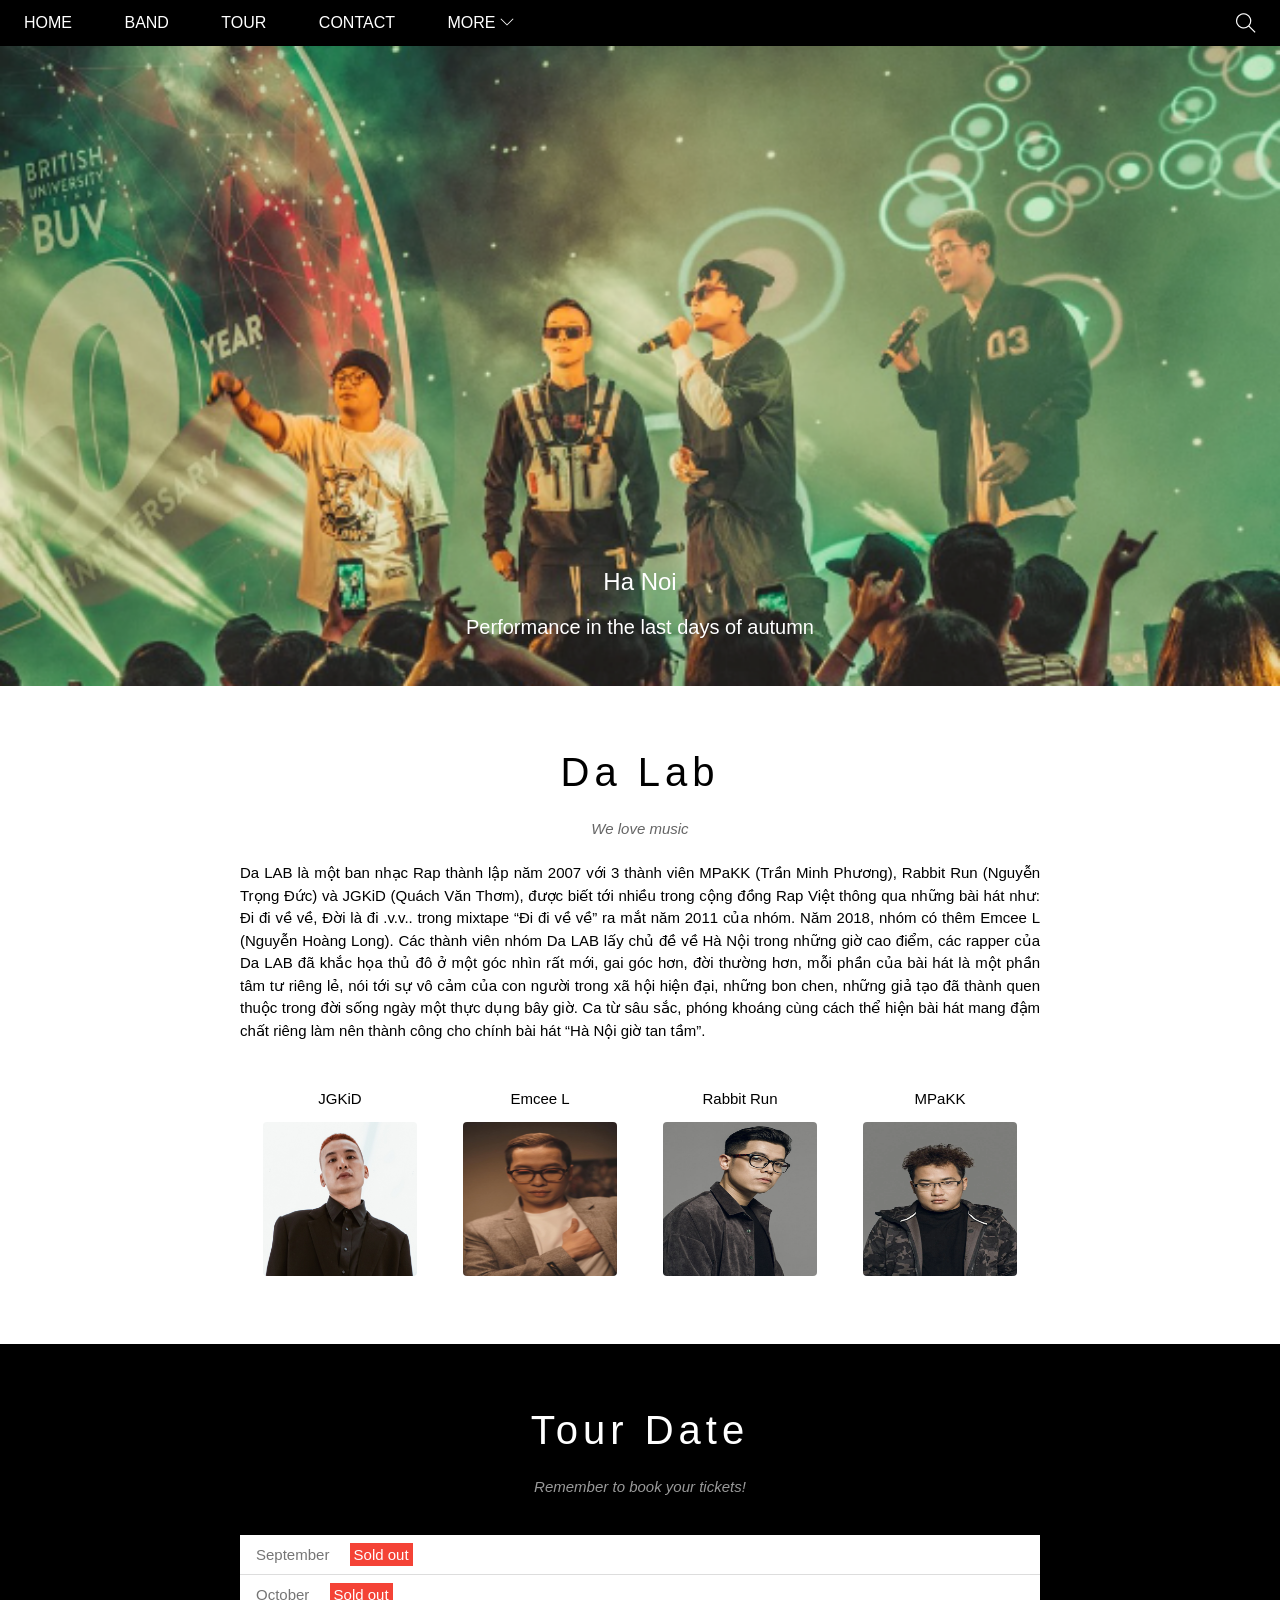
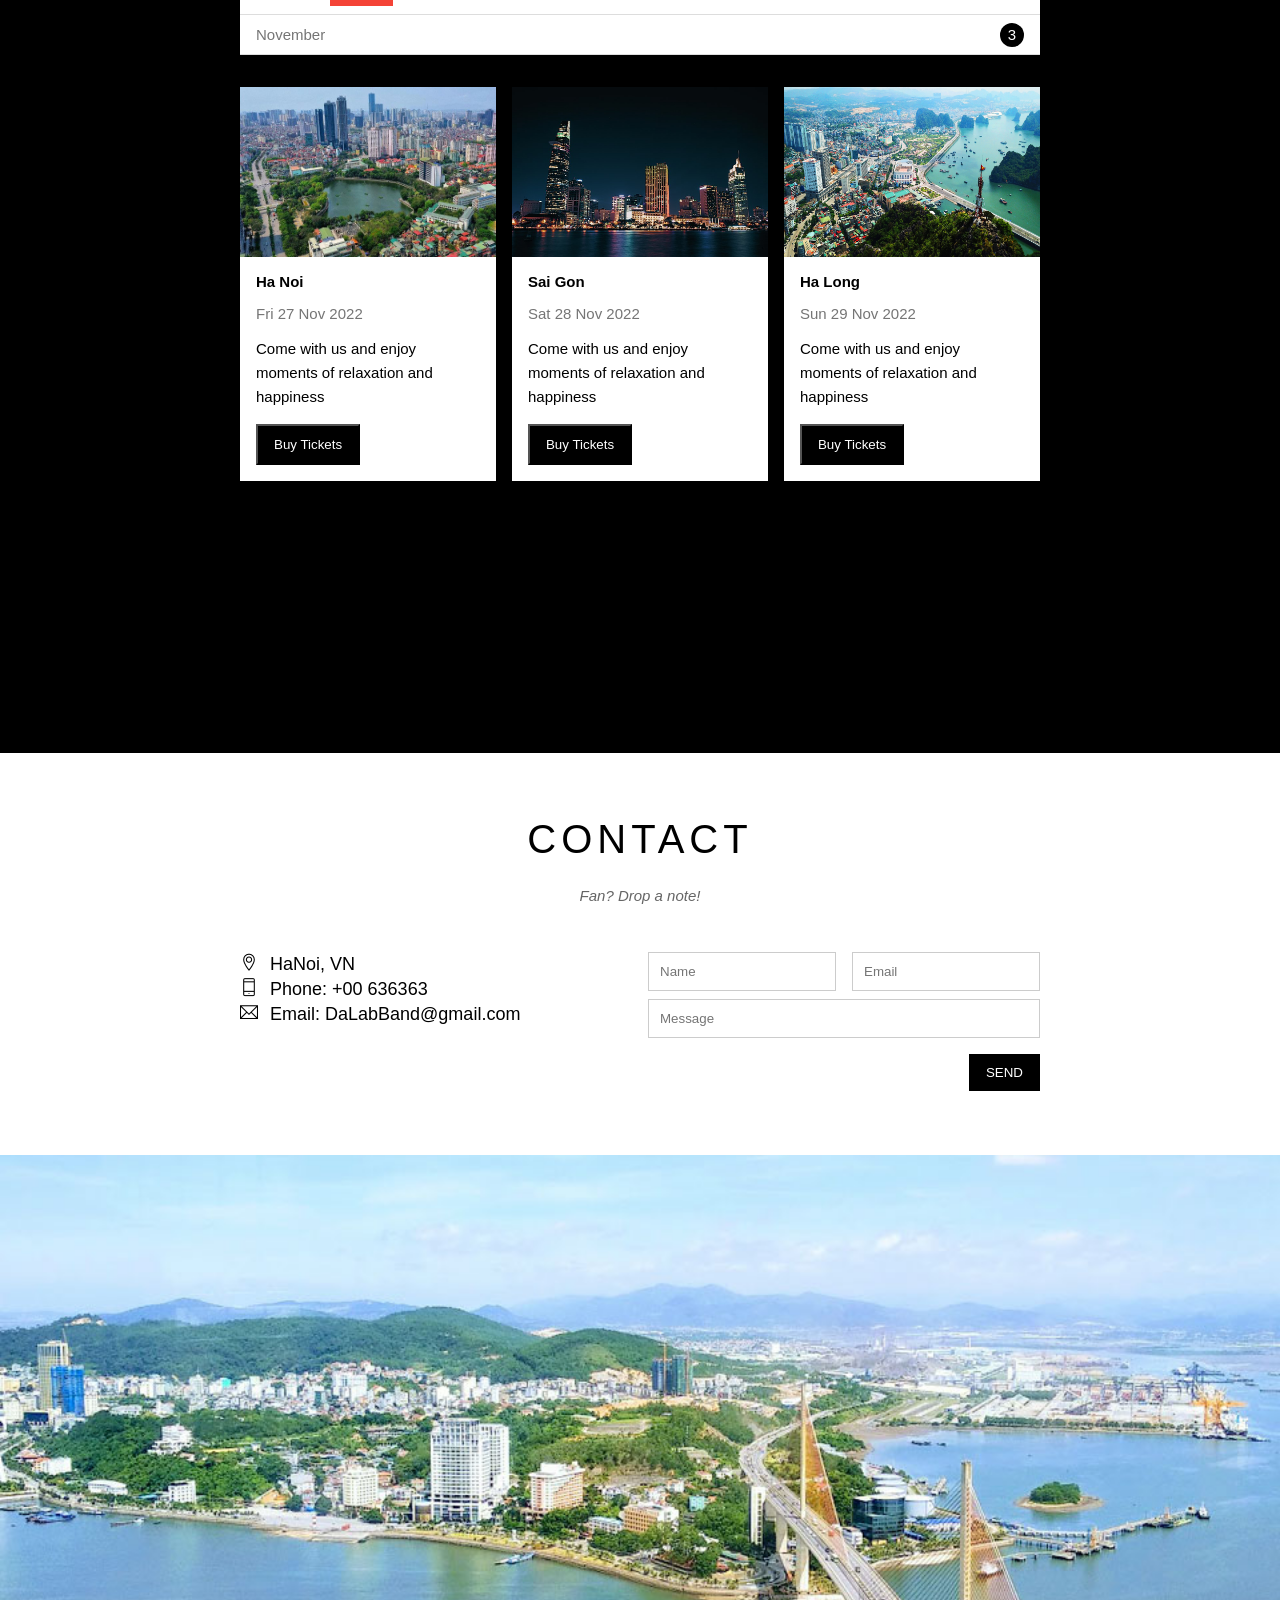
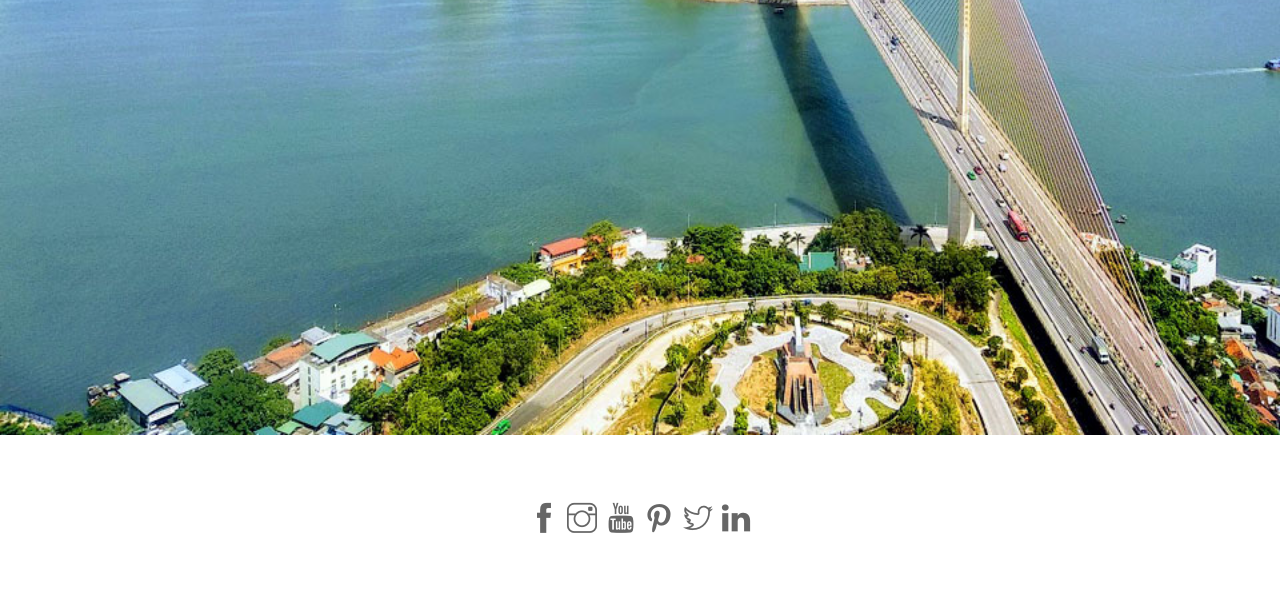
<file: index.html>
<!DOCTYPE html>
<html lang="en">
<head>
    <meta charset="UTF-8">
    <meta http-equiv="X-UA-Compatible" content="IE=edge">
    <meta name="viewport" content="width=device-width, initial-scale=1.0">
    <title>DaLab Band</title>
    <link rel="stylesheet" href="index.css">
    <link rel="stylesheet" href="./themify-icons/themify-icons.css">
</head>
<body>
    <div id="main">
        <div id="header">
            <!-- begin: nav -->
            <ul id="nav">
                <li><a href="#">Home</a></li>
                <li><a href="#band">Band</a></li>
                <li><a href="#tour">Tour</a></li>
                <li><a href="#contact">Contact</a></li>
                <li>
                    <a href="">
                        More
                        <i class="nav-arrow-down ti-angle-down"></i>
                    </a>
                    <ul class="subnav">
                        <li><a href="">Merchandise</a></li>
                        <li><a href="">Extras</a></li>
                        <li><a href="">Media</a></li>
                    </ul>
                </li>
            </ul>
            <!-- end: nav -->

            <!-- begin: search button -->
            <div class="search-button">
                <i class="search-icon ti-search"></i>
            </div>
            <!-- end: search button -->

        </div>

        <div id="slider">
            <div class="text-content">
                <h2 class="text-heading">Ha Noi</h2>
                <div class="text-description">Performance in the last days of autumn</div>
            </div>
        </div>

        <div id="content">
            <!-- about section -->
            <div id="band" class="content-section">
                <h2 class="section-heading">Da Lab</h2>
                <p class="section-sub-heading">We love music</p>
                <p class="about-text">Da LAB là một ban nhạc Rap thành lập năm 2007 với 3 thành viên MPaKK (Trần Minh Phương), Rabbit Run (Nguyễn Trọng Đức) và JGKiD (Quách Văn Thơm), được biết tới nhiều trong cộng đồng Rap Việt thông qua những bài hát như: Đi đi về về, Đời là đi .v.v.. trong mixtape “Đi đi về về” ra mắt năm 2011 của nhóm. Năm 2018, nhóm có thêm Emcee L (Nguyễn Hoàng Long).
                    Các thành viên nhóm Da LAB lấy chủ đề về Hà Nội trong những giờ cao điểm, các rapper của Da LAB đã khắc họa thủ đô ở một góc nhìn rất mới, gai góc hơn, đời thường hơn, mỗi phần của bài hát là một phần tâm tư riêng lẻ, nói tới sự vô cảm của con người trong xã hội hiện đại, những bon chen, những  giả tạo đã thành quen thuộc trong đời sống ngày một thực dụng bây giờ. Ca từ sâu sắc, phóng khoáng cùng cách thể hiện bài hát mang đậm chất riêng làm nên thành công cho chính bài hát “Hà Nội giờ tan tầm”.  
                </p>
                <div class="member-list">
                    <div class="member-item">
                        <p class="member-name">JGKiD</p>
                        <img src="./JGKiD.jpg" alt="JGKiD" class="member-img">
                    </div>

                    <div class="member-item">
                        <p class="member-name">Emcee L</p>
                        <img src="./Emcee L.jpg" alt="Emcee L" class="member-img">
                    </div>

                    <div class="member-item">
                        <p class="member-name">Rabbit Run</p>
                        <img src="./Rabbit run.jpg" alt="Rabbit Run" class="member-img">
                    </div>

                    <div class="member-item">
                        <p class="member-name">MPaKK</p>
                        <img src="./MPaKK.jpg" alt="MPaKK" class="member-img">
                    </div>
                    <div class="clear"></div>
                </div>
            </div>

            <!-- Tour section -->
            <div id="tour" class="tour-section">
                <div class="content-section">
                    <h2 class="section-heading text-white">Tour Date</h2>
                    <p class="section-sub-heading text-white">Remember to book your tickets!</p>
                    <!-- Tickets -->
                    <ul class="tickets-list">
                        <li>September <span class="sold-out">Sold out</span></li>
                        <li>October <span class="sold-out">Sold out</span></li>
                        <li>November <span class="quantity">3</span> </li>
                    </ul>

                    <!-- Place -->
                    <div class="row place-list">
                        <div class="col place-item">
                            <img src="./hanoi.jpg" alt="Ha Noi" class="place-img">
                            <div class="place-body">
                                <h3 class="place-heading">Ha Noi</h3>
                                <p class="place-time">Fri 27 Nov 2022</p>
                                <p class="place-desc">Come with us and enjoy moments of relaxation and happiness</p>
                                <button class="place-buy-btn js-buy-ticket">Buy Tickets</button>
                            </div>
                        </div>   
                        <div class="col place-item">
                            <img src="./saigon.jpg" alt="Sai Gon" class="place-img">
                            <div class="place-body">
                                <h3 class="place-heading">Sai Gon</h3>
                                <p class="place-time">Sat 28 Nov 2022</p>
                                <p class="place-desc">Come with us and enjoy moments of relaxation and happiness</p>
                                <button class="place-buy-btn js-buy-ticket">Buy Tickets</button>
                            </div>
                        </div>
                        <div class="col place-item">
                            <img src="./halong.jpg" alt="Ha Long" class="place-img">
                            <div class="place-body">
                                <h3 class="place-heading">Ha Long</h3>
                                <p class="place-time">Sun 29 Nov 2022</p>
                                <p class="place-desc">Come with us and enjoy moments of relaxation and happiness</p>
                                <button class="place-buy-btn js-buy-ticket">Buy Tickets</button>
                            </div>
                        </div>
                    </div>

                    <div class="place-list">
                    </div>
                    <div class="place-list">
                        <div class="clear"></div>
                    </div>
                </div>  
            </div>
            
            <!--Begin: Contact section  -->
            <div id="contact" class="content-section">
                <h2 class="section-heading">CONTACT</h2>
                <p class="section-sub-heading">Fan? Drop a note!</p>

                <div class="row contact-content">
                    <div class="col col-half contact-info">
                        <p><i class="ti-location-pin"></i>HaNoi, VN</p>
                        <p><i class="ti-mobile"></i>Phone: +00 636363</p>
                        <p><i class="ti-email"></i>Email: DaLabBand@gmail.com</p>
                    </div>
                    <div class="col col-half contact-form">
                        <form action="">
                            <div class="row">
                                <div class="col col-half">
                                    <input type="text" name="" placeholder="Name" required id="" class="form-control">
                                </div>
                                <div class="col col-half">
                                    <input type="Email" name="" placeholder="Email" required id="" class="form-control">
                                </div>
                                
                            </div>
                            <div class="row mt-8">
                                <div class="col col-full">
                                    <input type="text" name="" placeholder="Message" required id="" class="form-control">
                                </div>
                            </div>
                            <input class="form-submit-btn mt-16" type="submit" value="SEND">
                        </form>
                    </div>
                </div>
            </div>
            <!--End: Contact section  -->

            <div class="map-section">
                <img src="./map.jpg" alt="Map">
            </div>
        </div>


        <div id="footer">
            <div class="socials-list">
                <a href=""><i class="ti-facebook"></i></a>
                <a href=""><i class="ti-instagram"></i></a>
                <a href=""><i class="ti-youtube"></i></a>
                <a href=""><i class="ti-pinterest"></i></a>
                <a href=""><i class="ti-twitter"></i></a>
                <a href=""><i class="ti-linkedin"></i></a>
            </div>
        </div>
    </div>
    <div class="modal">
        <div class="modal-container">
            <div class="modal-close">
                <i class="ti-close"></i>
            </div>
            
            <header class="modal-header">
                <i class="modal-heading ti-bag"></i>
                Tickets
            </header>

            <div class="modal-body">
                <label for="ticket-quatity" class="modal-label">
                    <i class="ti-shopping-cart"></i>
                    Tickets, $6.8 per person
                </label>
                <input id="ticket-quatity" type="text" class="modal-input" placeholder="How many?">

                <label for="ticket-email" class="modal-label">
                    <i class="ti-user"></i>
                    Send To 
                </label>
                <input id="ticket-email" type="email" class="modal-input" placeholder="Enter Email...">

                <button id="buy-tickets">
                    Pay
                    <i class="ti-check"></i>
                </button>
            </div>

            <footer class="modal-footer">
                <p class="modal-help">Need <a href="">help?</a></p>
            </footer>
        </div>
    </div>

    <script>
        const buyBtns = document.querySelectorAll('.js-buy-ticket')
        const modal = document.querySelector('.modal')
        const modalClose = document.querySelector('.modal-close')

        function showBuyTicket() {
            modal.classList.add('open')
        }

        function hidebuyticket() {
            modal.classList.remove('open')
        } 

        modalClose.addEventListener('click', hidebuyticket  )

        for(const buyBtn of buyBtns) {
            buyBtn.addEventListener('click', showBuyTicket )
        }
    </script>
</body>
</html>
</file>
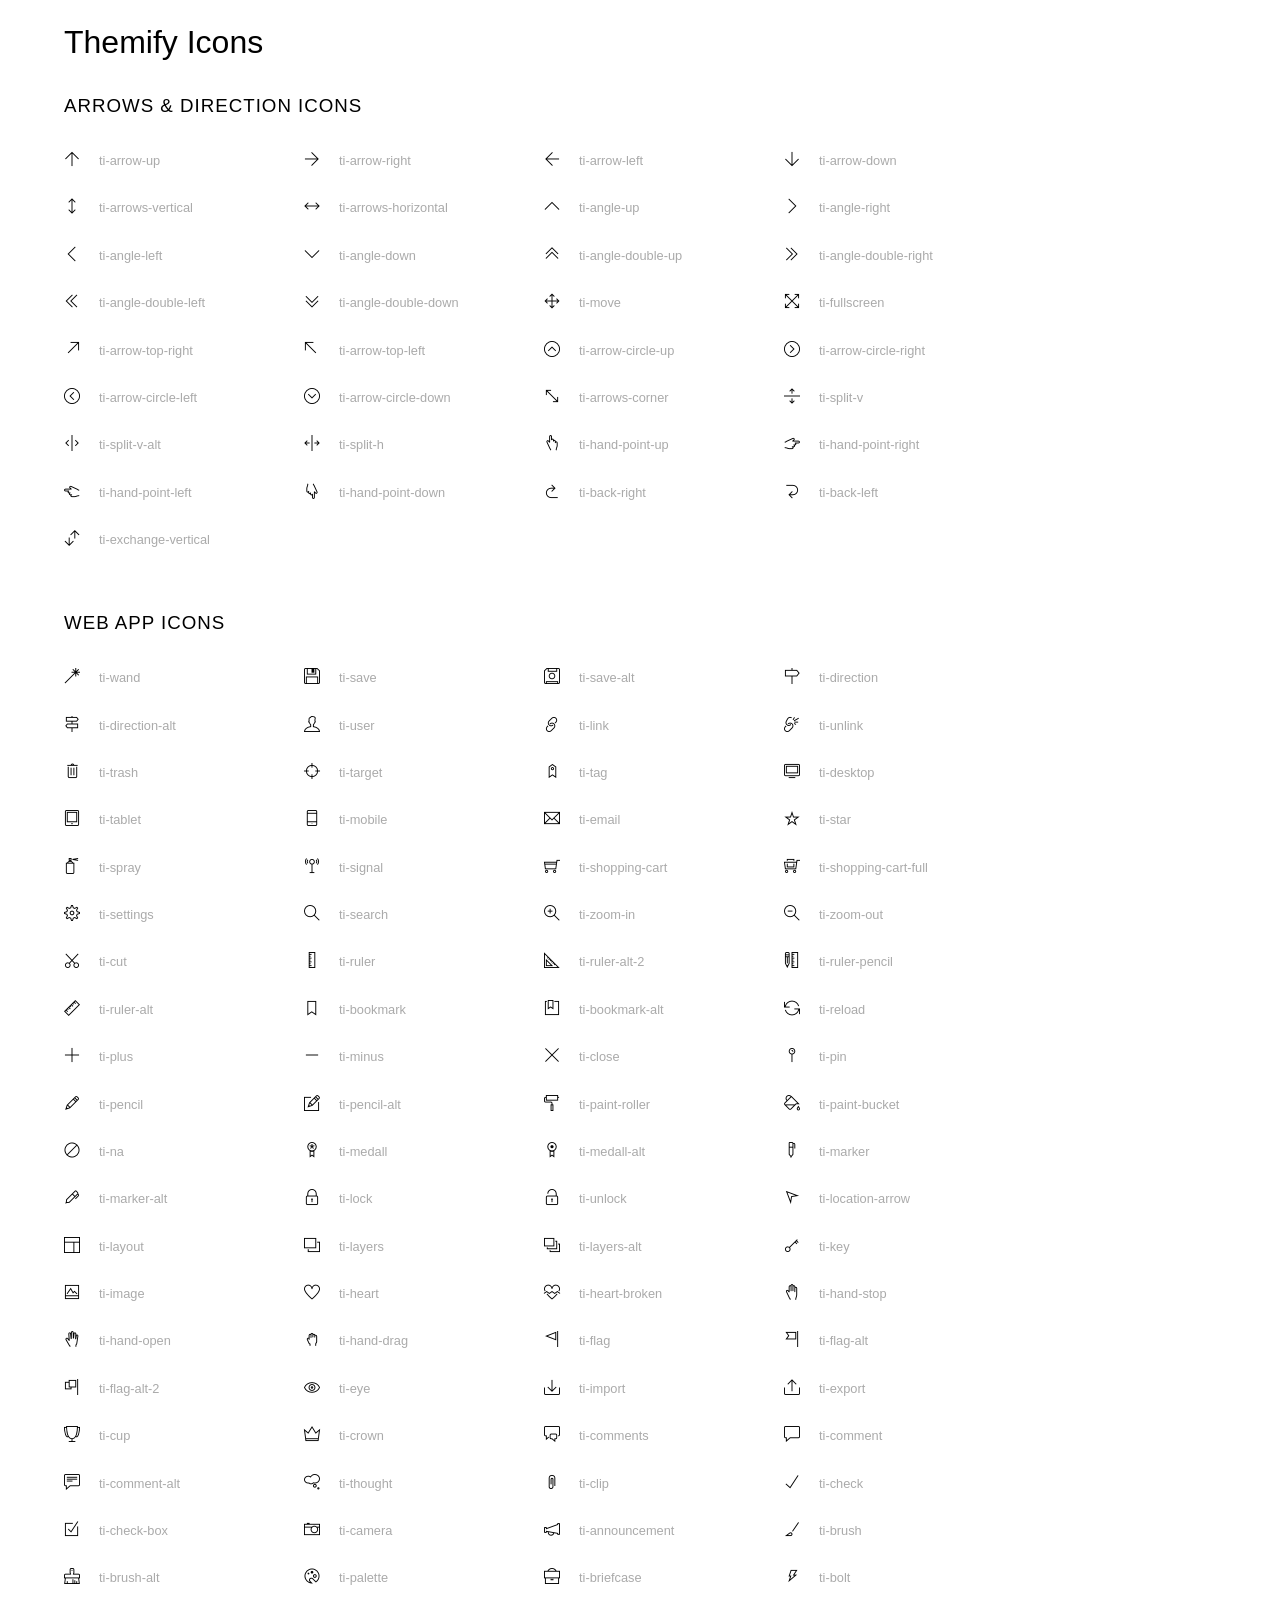
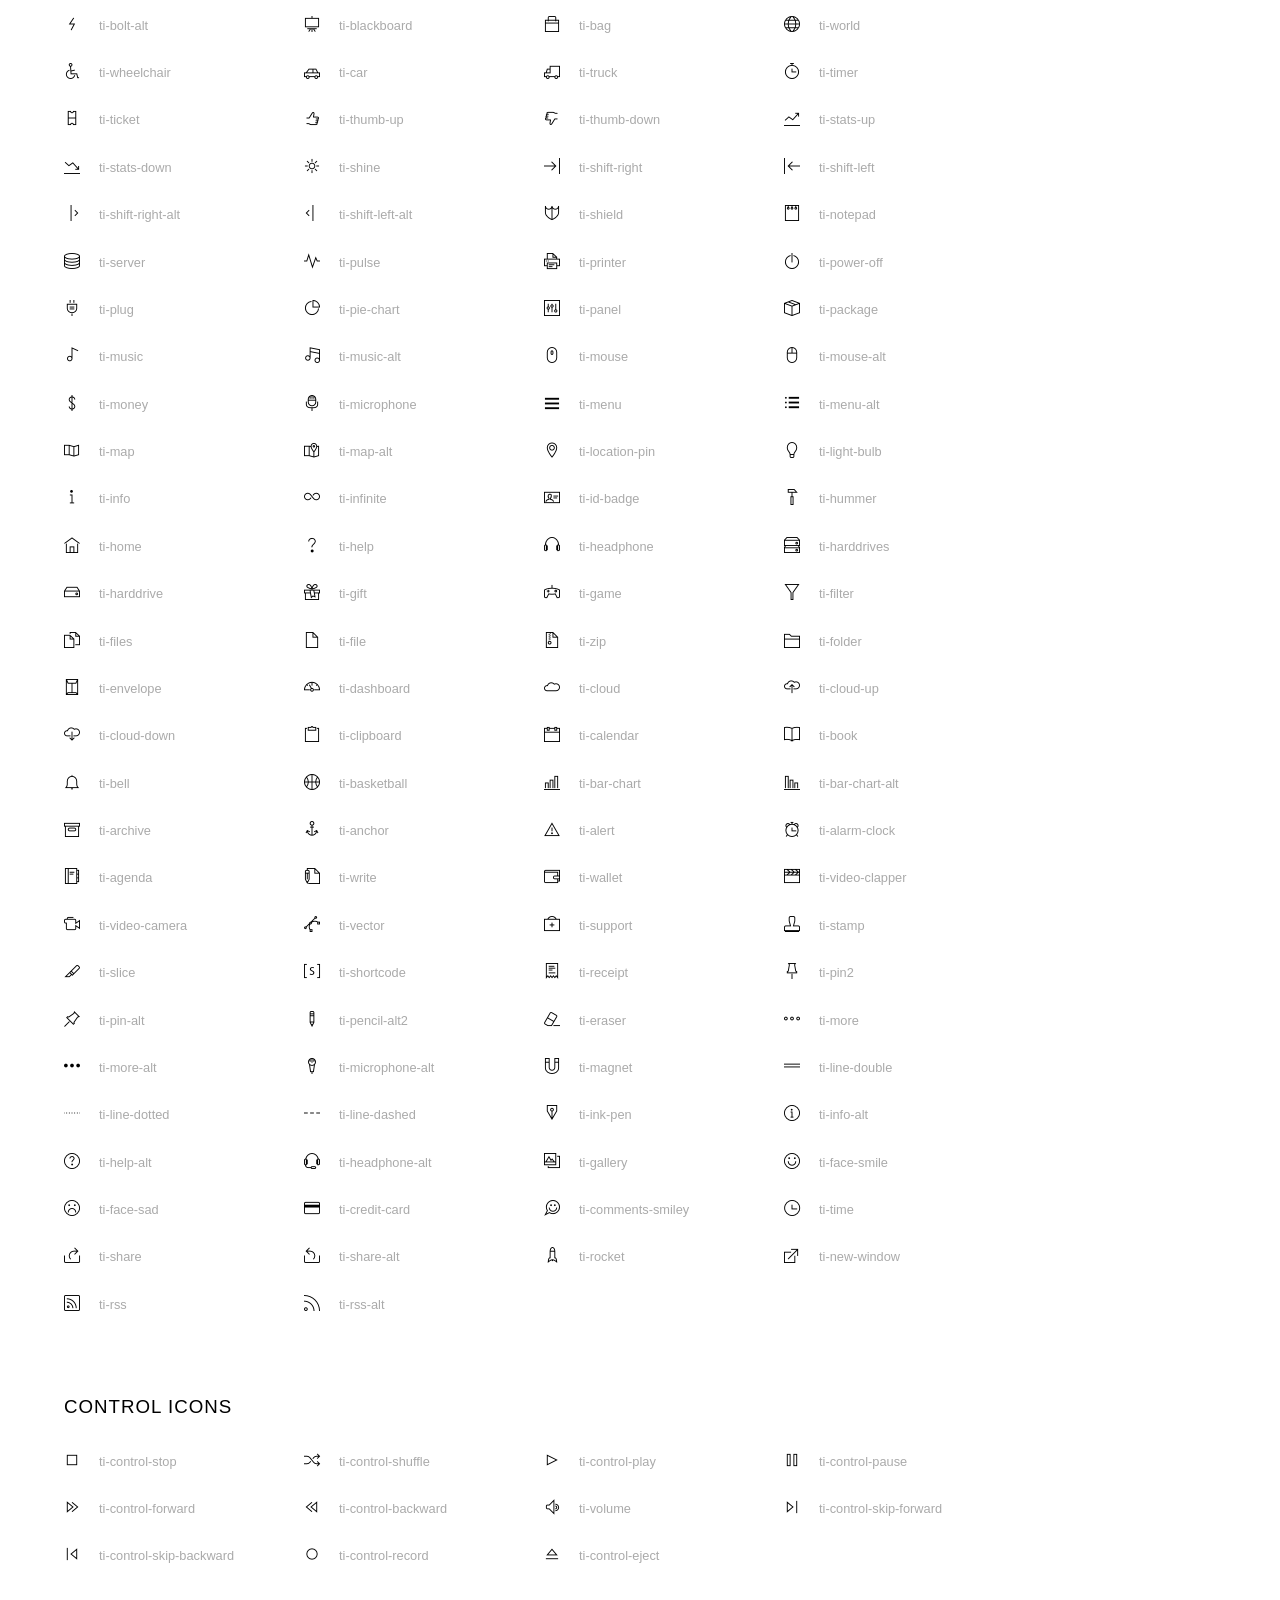
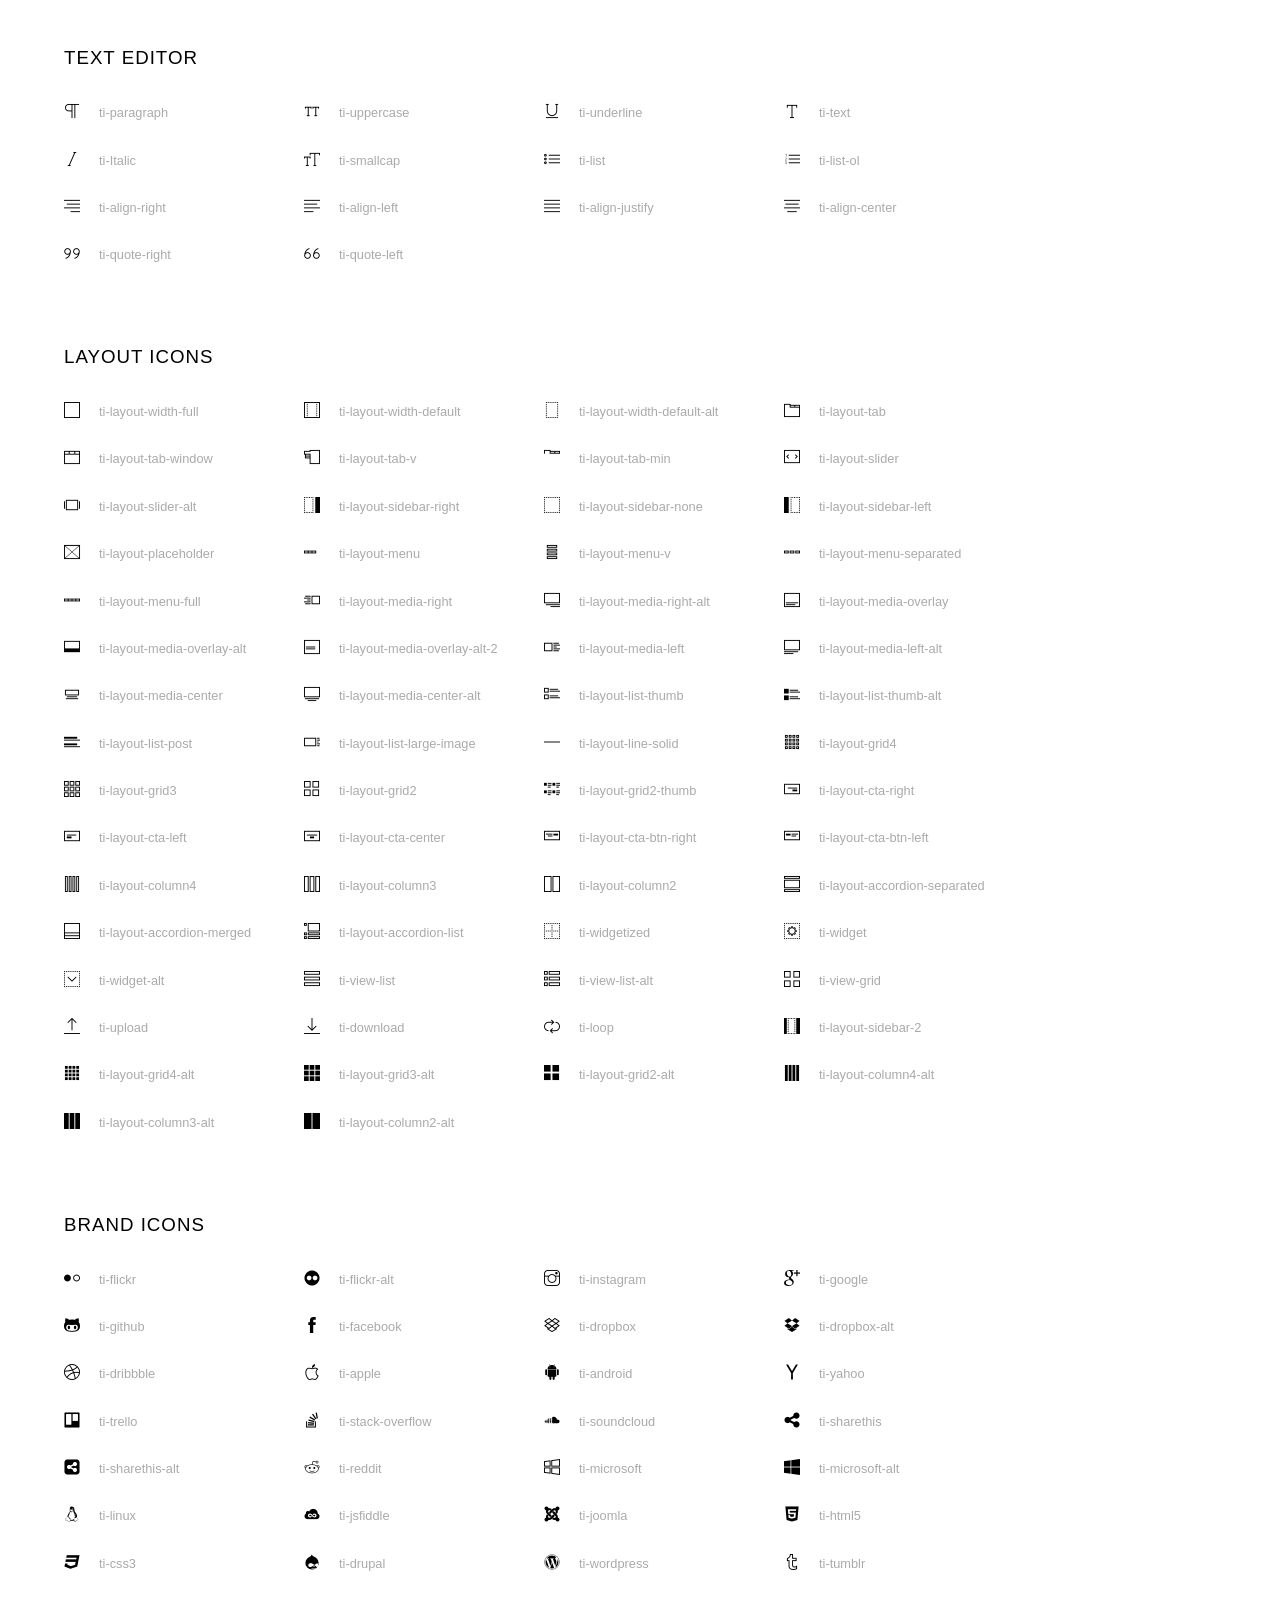
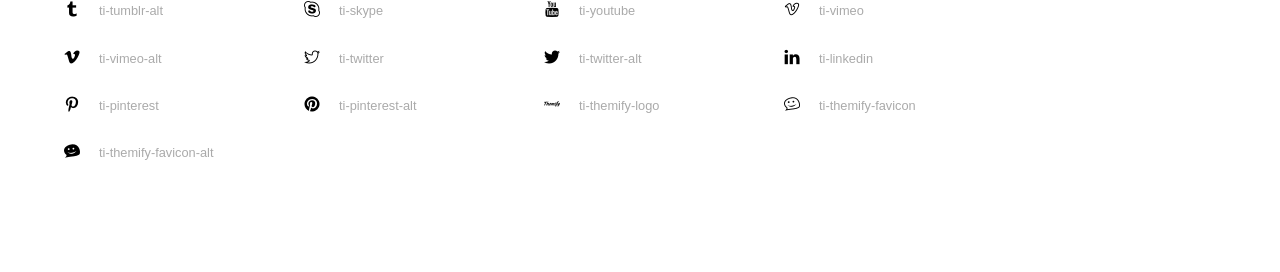
<file: themify-icons/index.html>
<!doctype html>
<html>
<head>
	<meta charset="utf-8">
	<title>Themify Icon Font</title>
	<meta name="viewport" content="width=device-width">
	<link rel="stylesheet" href="demo-files/demo.css">
	<link rel="stylesheet" href="themify-icons.css">
	<!--[if lt IE 8]><!-->
	<link rel="stylesheet" href="ie7/ie7.css">
	<!--<![endif]-->
</head>
<body>
	<h1>Themify Icons</h1>

	<div class="icon-section">

		<div class="icon-section">
			<h3>Arrows &amp; Direction Icons </h3>

			<div class="icon-container">
				<span class="ti-arrow-up"></span><span class="icon-name"> ti-arrow-up</span>
			</div>
			<div class="icon-container">
				<span class="ti-arrow-right"></span><span class="icon-name"> ti-arrow-right</span>
			</div>
			<div class="icon-container">
				<span class="ti-arrow-left"></span><span class="icon-name"> ti-arrow-left</span>
			</div>
			<div class="icon-container">
				<span class="ti-arrow-down"></span><span class="icon-name"> ti-arrow-down</span>
			</div>
			<div class="icon-container">
				<span class="ti-arrows-vertical"></span><span class="icon-name"> ti-arrows-vertical</span>
			</div>
			<div class="icon-container">
				<span class="ti-arrows-horizontal"></span><span class="icon-name"> ti-arrows-horizontal</span>
			</div>
			<div class="icon-container">
				<span class="ti-angle-up"></span><span class="icon-name"> ti-angle-up</span>
			</div>
			<div class="icon-container">
				<span class="ti-angle-right"></span><span class="icon-name"> ti-angle-right</span>
			</div>
			<div class="icon-container">
				<span class="ti-angle-left"></span><span class="icon-name"> ti-angle-left</span>
			</div>
			<div class="icon-container">
				<span class="ti-angle-down"></span><span class="icon-name"> ti-angle-down</span>
			</div>	
			<div class="icon-container">
				<span class="ti-angle-double-up"></span><span class="icon-name"> ti-angle-double-up</span>
			</div>
			<div class="icon-container">
				<span class="ti-angle-double-right"></span><span class="icon-name"> ti-angle-double-right</span>
			</div>
			<div class="icon-container">
				<span class="ti-angle-double-left"></span><span class="icon-name"> ti-angle-double-left</span>
			</div>
			<div class="icon-container">
				<span class="ti-angle-double-down"></span><span class="icon-name"> ti-angle-double-down</span>
			</div>					
			<div class="icon-container">
				<span class="ti-move"></span><span class="icon-name"> ti-move</span>
			</div>
			<div class="icon-container">
				<span class="ti-fullscreen"></span><span class="icon-name"> ti-fullscreen</span>
			</div>
			<div class="icon-container">
				<span class="ti-arrow-top-right"></span><span class="icon-name"> ti-arrow-top-right</span>
			</div>
			<div class="icon-container">
				<span class="ti-arrow-top-left"></span><span class="icon-name"> ti-arrow-top-left</span>
			</div>
			<div class="icon-container">
				<span class="ti-arrow-circle-up"></span><span class="icon-name"> ti-arrow-circle-up</span>
			</div>
			<div class="icon-container">
				<span class="ti-arrow-circle-right"></span><span class="icon-name"> ti-arrow-circle-right</span>
			</div>
			<div class="icon-container">
				<span class="ti-arrow-circle-left"></span><span class="icon-name"> ti-arrow-circle-left</span>
			</div>
			<div class="icon-container">
				<span class="ti-arrow-circle-down"></span><span class="icon-name"> ti-arrow-circle-down</span>
			</div>
			<div class="icon-container">
				<span class="ti-arrows-corner"></span><span class="icon-name"> ti-arrows-corner</span>
			</div>
			<div class="icon-container">
				<span class="ti-split-v"></span><span class="icon-name"> ti-split-v</span>
			</div>

			<div class="icon-container">
				<span class="ti-split-v-alt"></span><span class="icon-name"> ti-split-v-alt</span>
			</div>
			<div class="icon-container">
				<span class="ti-split-h"></span><span class="icon-name"> ti-split-h</span>
			</div>
			<div class="icon-container">
				<span class="ti-hand-point-up"></span><span class="icon-name"> ti-hand-point-up</span>
			</div>
			<div class="icon-container">
				<span class="ti-hand-point-right"></span><span class="icon-name"> ti-hand-point-right</span>
			</div>
			<div class="icon-container">
				<span class="ti-hand-point-left"></span><span class="icon-name"> ti-hand-point-left</span>
			</div>
			<div class="icon-container">
				<span class="ti-hand-point-down"></span><span class="icon-name"> ti-hand-point-down</span>
			</div>
			<div class="icon-container">
				<span class="ti-back-right"></span><span class="icon-name"> ti-back-right</span>
			</div>
			<div class="icon-container">
				<span class="ti-back-left"></span><span class="icon-name"> ti-back-left</span>
			</div>
			<div class="icon-container">
				<span class="ti-exchange-vertical"></span><span class="icon-name"> ti-exchange-vertical</span>
			</div>

		</div> <!-- Arrows Icons -->



		<h3>Web App Icons</h3>
		
		<div class="icon-section">

			<div class="icon-container">
				<span class="ti-wand"></span><span class="icon-name"> ti-wand</span>
			</div>
			<div class="icon-container">
				<span class="ti-save"></span><span class="icon-name"> ti-save</span>
			</div>
			<div class="icon-container">
				<span class="ti-save-alt"></span><span class="icon-name"> ti-save-alt</span>
			</div>

			<div class="icon-container">
				<span class="ti-direction"></span><span class="icon-name"> ti-direction</span>
			</div>
			<div class="icon-container">
				<span class="ti-direction-alt"></span><span class="icon-name"> ti-direction-alt</span>
			</div>
			<div class="icon-container">
				<span class="ti-user"></span><span class="icon-name"> ti-user</span>
			</div>
			<div class="icon-container">
				<span class="ti-link"></span><span class="icon-name"> ti-link</span>
			</div>
			<div class="icon-container">
				<span class="ti-unlink"></span><span class="icon-name"> ti-unlink</span>
			</div>
			<div class="icon-container">
				<span class="ti-trash"></span><span class="icon-name"> ti-trash</span>
			</div>
			<div class="icon-container">
				<span class="ti-target"></span><span class="icon-name"> ti-target</span>
			</div>
			<div class="icon-container">
				<span class="ti-tag"></span><span class="icon-name"> ti-tag</span>
			</div>
			<div class="icon-container">
				<span class="ti-desktop"></span><span class="icon-name"> ti-desktop</span>
			</div>
			<div class="icon-container">
				<span class="ti-tablet"></span><span class="icon-name"> ti-tablet</span>
			</div>
			<div class="icon-container">
				<span class="ti-mobile"></span><span class="icon-name"> ti-mobile</span>
			</div>
			<div class="icon-container">
				<span class="ti-email"></span><span class="icon-name"> ti-email</span>
			</div>	
			<div class="icon-container">
				<span class="ti-star"></span><span class="icon-name"> ti-star</span>
			</div>
			<div class="icon-container">
				<span class="ti-spray"></span><span class="icon-name"> ti-spray</span>
			</div>
			<div class="icon-container">
				<span class="ti-signal"></span><span class="icon-name"> ti-signal</span>
			</div>
			<div class="icon-container">
				<span class="ti-shopping-cart"></span><span class="icon-name"> ti-shopping-cart</span>
			</div>
			<div class="icon-container">
				<span class="ti-shopping-cart-full"></span><span class="icon-name"> ti-shopping-cart-full</span>
			</div>
			<div class="icon-container">
				<span class="ti-settings"></span><span class="icon-name"> ti-settings</span>
			</div>
			<div class="icon-container">
				<span class="ti-search"></span><span class="icon-name"> ti-search</span>
			</div>
			<div class="icon-container">
				<span class="ti-zoom-in"></span><span class="icon-name"> ti-zoom-in</span>
			</div>
			<div class="icon-container">
				<span class="ti-zoom-out"></span><span class="icon-name"> ti-zoom-out</span>
			</div>
			<div class="icon-container">
				<span class="ti-cut"></span><span class="icon-name"> ti-cut</span>
			</div>
			<div class="icon-container">
				<span class="ti-ruler"></span><span class="icon-name"> ti-ruler</span>
			</div>
			<div class="icon-container">
				<span class="ti-ruler-alt-2"></span><span class="icon-name"> ti-ruler-alt-2</span>
			</div>			
			<div class="icon-container">
				<span class="ti-ruler-pencil"></span><span class="icon-name"> ti-ruler-pencil</span>
			</div>
			<div class="icon-container">
				<span class="ti-ruler-alt"></span><span class="icon-name"> ti-ruler-alt</span>
			</div>
			<div class="icon-container">
				<span class="ti-bookmark"></span><span class="icon-name"> ti-bookmark</span>
			</div>
			<div class="icon-container">
				<span class="ti-bookmark-alt"></span><span class="icon-name"> ti-bookmark-alt</span>
			</div>
			<div class="icon-container">
				<span class="ti-reload"></span><span class="icon-name"> ti-reload</span>
			</div>
			<div class="icon-container">
				<span class="ti-plus"></span><span class="icon-name"> ti-plus</span>
			</div>
			<div class="icon-container">
				<span class="ti-minus"></span><span class="icon-name"> ti-minus</span>
			</div>
			<div class="icon-container">
				<span class="ti-close"></span><span class="icon-name"> ti-close</span>
			</div>			
			<div class="icon-container">
				<span class="ti-pin"></span><span class="icon-name"> ti-pin</span>
			</div>
			<div class="icon-container">
				<span class="ti-pencil"></span><span class="icon-name"> ti-pencil</span>
			</div>
					
		  	<div class="icon-container">
				<span class="ti-pencil-alt"></span><span class="icon-name"> ti-pencil-alt</span>
			</div>
			<div class="icon-container">
				<span class="ti-paint-roller"></span><span class="icon-name"> ti-paint-roller</span>
			</div>
			<div class="icon-container">
				<span class="ti-paint-bucket"></span><span class="icon-name"> ti-paint-bucket</span>
			</div>
			<div class="icon-container">
				<span class="ti-na"></span><span class="icon-name"> ti-na</span>
			</div>
			<div class="icon-container">
				<span class="ti-medall"></span><span class="icon-name"> ti-medall</span>
			</div>
			<div class="icon-container">
				<span class="ti-medall-alt"></span><span class="icon-name"> ti-medall-alt</span>
			</div>
			<div class="icon-container">
				<span class="ti-marker"></span><span class="icon-name"> ti-marker</span>
			</div>
			<div class="icon-container">
				<span class="ti-marker-alt"></span><span class="icon-name"> ti-marker-alt</span>
			</div>

			<div class="icon-container">
				<span class="ti-lock"></span><span class="icon-name"> ti-lock</span>
			</div>
			<div class="icon-container">
				<span class="ti-unlock"></span><span class="icon-name"> ti-unlock</span>
			</div>
			<div class="icon-container">
				<span class="ti-location-arrow"></span><span class="icon-name"> ti-location-arrow</span>
			</div>
			<div class="icon-container">
				<span class="ti-layout"></span><span class="icon-name"> ti-layout</span>
			</div>
			<div class="icon-container">
				<span class="ti-layers"></span><span class="icon-name"> ti-layers</span>
			</div>
			<div class="icon-container">
				<span class="ti-layers-alt"></span><span class="icon-name"> ti-layers-alt</span>
			</div>
			<div class="icon-container">
				<span class="ti-key"></span><span class="icon-name"> ti-key</span>
			</div>
			<div class="icon-container">
				<span class="ti-image"></span><span class="icon-name"> ti-image</span>
			</div>
			<div class="icon-container">
				<span class="ti-heart"></span><span class="icon-name"> ti-heart</span>
			</div>
			<div class="icon-container">
				<span class="ti-heart-broken"></span><span class="icon-name"> ti-heart-broken</span>
			</div>
			<div class="icon-container">
				<span class="ti-hand-stop"></span><span class="icon-name"> ti-hand-stop</span>
			</div>
			<div class="icon-container">
				<span class="ti-hand-open"></span><span class="icon-name"> ti-hand-open</span>
			</div>
			<div class="icon-container">
				<span class="ti-hand-drag"></span><span class="icon-name"> ti-hand-drag</span>
			</div>
			<div class="icon-container">
				<span class="ti-flag"></span><span class="icon-name"> ti-flag</span>
			</div>
			<div class="icon-container">
				<span class="ti-flag-alt"></span><span class="icon-name"> ti-flag-alt</span>
			</div>
			<div class="icon-container">
				<span class="ti-flag-alt-2"></span><span class="icon-name"> ti-flag-alt-2</span>
			</div>
			<div class="icon-container">
				<span class="ti-eye"></span><span class="icon-name"> ti-eye</span>
			</div>
			<div class="icon-container">
				<span class="ti-import"></span><span class="icon-name"> ti-import</span>
			</div>			
			<div class="icon-container">
				<span class="ti-export"></span><span class="icon-name"> ti-export</span>
			</div>
			<div class="icon-container">
				<span class="ti-cup"></span><span class="icon-name"> ti-cup</span>
			</div>
			<div class="icon-container">
				<span class="ti-crown"></span><span class="icon-name"> ti-crown</span>
			</div>
			<div class="icon-container">
				<span class="ti-comments"></span><span class="icon-name"> ti-comments</span>
			</div>
			<div class="icon-container">
				<span class="ti-comment"></span><span class="icon-name"> ti-comment</span>
			</div>
			<div class="icon-container">
				<span class="ti-comment-alt"></span><span class="icon-name"> ti-comment-alt</span>
			</div>
			<div class="icon-container">
				<span class="ti-thought"></span><span class="icon-name"> ti-thought</span>
			</div>			
			<div class="icon-container">
				<span class="ti-clip"></span><span class="icon-name"> ti-clip</span>
			</div>

			<div class="icon-container">
				<span class="ti-check"></span><span class="icon-name"> ti-check</span>
			</div>
			<div class="icon-container">
				<span class="ti-check-box"></span><span class="icon-name"> ti-check-box</span>
			</div>
			<div class="icon-container">
				<span class="ti-camera"></span><span class="icon-name"> ti-camera</span>
			</div>
			<div class="icon-container">
				<span class="ti-announcement"></span><span class="icon-name"> ti-announcement</span>
			</div>
			<div class="icon-container">
				<span class="ti-brush"></span><span class="icon-name"> ti-brush</span>
			</div>
			<div class="icon-container">
				<span class="ti-brush-alt"></span><span class="icon-name"> ti-brush-alt</span>
			</div>
			<div class="icon-container">
				<span class="ti-palette"></span><span class="icon-name"> ti-palette</span>
			</div>			
			<div class="icon-container">
				<span class="ti-briefcase"></span><span class="icon-name"> ti-briefcase</span>
			</div>
			<div class="icon-container">
				<span class="ti-bolt"></span><span class="icon-name"> ti-bolt</span>
			</div>
			<div class="icon-container">
				<span class="ti-bolt-alt"></span><span class="icon-name"> ti-bolt-alt</span>
			</div>
			<div class="icon-container">
				<span class="ti-blackboard"></span><span class="icon-name"> ti-blackboard</span>
			</div>
			<div class="icon-container">
				<span class="ti-bag"></span><span class="icon-name"> ti-bag</span>
			</div>
			<div class="icon-container">
				<span class="ti-world"></span><span class="icon-name"> ti-world</span>
			</div>
			<div class="icon-container">
				<span class="ti-wheelchair"></span><span class="icon-name"> ti-wheelchair</span>
			</div>
			<div class="icon-container">
				<span class="ti-car"></span><span class="icon-name"> ti-car</span>
			</div>
			<div class="icon-container">
				<span class="ti-truck"></span><span class="icon-name"> ti-truck</span>
			</div>
			<div class="icon-container">
				<span class="ti-timer"></span><span class="icon-name"> ti-timer</span>
			</div>
			<div class="icon-container">
				<span class="ti-ticket"></span><span class="icon-name"> ti-ticket</span>
			</div>
			<div class="icon-container">
				<span class="ti-thumb-up"></span><span class="icon-name"> ti-thumb-up</span>
			</div>
			<div class="icon-container">
				<span class="ti-thumb-down"></span><span class="icon-name"> ti-thumb-down</span>
			</div>

			<div class="icon-container">
				<span class="ti-stats-up"></span><span class="icon-name"> ti-stats-up</span>
			</div>
			<div class="icon-container">
				<span class="ti-stats-down"></span><span class="icon-name"> ti-stats-down</span>
			</div>
			<div class="icon-container">
				<span class="ti-shine"></span><span class="icon-name"> ti-shine</span>
			</div>
			<div class="icon-container">
				<span class="ti-shift-right"></span><span class="icon-name"> ti-shift-right</span>
			</div>
			<div class="icon-container">
				<span class="ti-shift-left"></span><span class="icon-name"> ti-shift-left</span>
			</div>

			<div class="icon-container">
				<span class="ti-shift-right-alt"></span><span class="icon-name"> ti-shift-right-alt</span>
			</div>
			<div class="icon-container">
				<span class="ti-shift-left-alt"></span><span class="icon-name"> ti-shift-left-alt</span>
			</div>
			<div class="icon-container">
				<span class="ti-shield"></span><span class="icon-name"> ti-shield</span>
			</div>
			<div class="icon-container">
				<span class="ti-notepad"></span><span class="icon-name"> ti-notepad</span>
			</div>
			<div class="icon-container">
				<span class="ti-server"></span><span class="icon-name"> ti-server</span>
			</div>

			<div class="icon-container">
				<span class="ti-pulse"></span><span class="icon-name"> ti-pulse</span>
			</div>
			<div class="icon-container">
				<span class="ti-printer"></span><span class="icon-name"> ti-printer</span>
			</div>
			<div class="icon-container">
				<span class="ti-power-off"></span><span class="icon-name"> ti-power-off</span>
			</div>
			<div class="icon-container">
				<span class="ti-plug"></span><span class="icon-name"> ti-plug</span>
			</div>
			<div class="icon-container">
				<span class="ti-pie-chart"></span><span class="icon-name"> ti-pie-chart</span>
			</div>

			<div class="icon-container">
				<span class="ti-panel"></span><span class="icon-name"> ti-panel</span>
			</div>
			<div class="icon-container">
				<span class="ti-package"></span><span class="icon-name"> ti-package</span>
			</div>
			<div class="icon-container">
				<span class="ti-music"></span><span class="icon-name"> ti-music</span>
			</div>
			<div class="icon-container">
				<span class="ti-music-alt"></span><span class="icon-name"> ti-music-alt</span>
			</div>
			<div class="icon-container">
				<span class="ti-mouse"></span><span class="icon-name"> ti-mouse</span>
			</div>
			<div class="icon-container">
				<span class="ti-mouse-alt"></span><span class="icon-name"> ti-mouse-alt</span>
			</div>
			<div class="icon-container">
				<span class="ti-money"></span><span class="icon-name"> ti-money</span>
			</div>
			<div class="icon-container">
				<span class="ti-microphone"></span><span class="icon-name"> ti-microphone</span>
			</div>
			<div class="icon-container">
				<span class="ti-menu"></span><span class="icon-name"> ti-menu</span>
			</div>
			<div class="icon-container">
				<span class="ti-menu-alt"></span><span class="icon-name"> ti-menu-alt</span>
			</div>
			<div class="icon-container">
				<span class="ti-map"></span><span class="icon-name"> ti-map</span>
			</div>
			<div class="icon-container">
				<span class="ti-map-alt"></span><span class="icon-name"> ti-map-alt</span>
			</div>

			<div class="icon-container">
				<span class="ti-location-pin"></span><span class="icon-name"> ti-location-pin</span>
			</div>

			<div class="icon-container">
				<span class="ti-light-bulb"></span><span class="icon-name"> ti-light-bulb</span>
			</div>
			<div class="icon-container">
				<span class="ti-info"></span><span class="icon-name"> ti-info</span>
			</div>
			<div class="icon-container">
				<span class="ti-infinite"></span><span class="icon-name"> ti-infinite</span>
			</div>
			<div class="icon-container">
				<span class="ti-id-badge"></span><span class="icon-name"> ti-id-badge</span>
			</div>
			<div class="icon-container">
				<span class="ti-hummer"></span><span class="icon-name"> ti-hummer</span>
			</div>
			<div class="icon-container">
				<span class="ti-home"></span><span class="icon-name"> ti-home</span>
			</div>
			<div class="icon-container">
				<span class="ti-help"></span><span class="icon-name"> ti-help</span>
			</div>
			<div class="icon-container">
				<span class="ti-headphone"></span><span class="icon-name"> ti-headphone</span>
			</div>
			<div class="icon-container">
				<span class="ti-harddrives"></span><span class="icon-name"> ti-harddrives</span>
			</div>
			<div class="icon-container">
				<span class="ti-harddrive"></span><span class="icon-name"> ti-harddrive</span>
			</div>
			<div class="icon-container">
				<span class="ti-gift"></span><span class="icon-name"> ti-gift</span>
			</div>
			<div class="icon-container">
				<span class="ti-game"></span><span class="icon-name"> ti-game</span>
			</div>
			<div class="icon-container">
				<span class="ti-filter"></span><span class="icon-name"> ti-filter</span>
			</div>
			<div class="icon-container">
				<span class="ti-files"></span><span class="icon-name"> ti-files</span>
			</div>
			<div class="icon-container">
				<span class="ti-file"></span><span class="icon-name"> ti-file</span>
			</div>
			<div class="icon-container">
				<span class="ti-zip"></span><span class="icon-name"> ti-zip</span>
			</div>
			<div class="icon-container">
				<span class="ti-folder"></span><span class="icon-name"> ti-folder</span>
			</div>			
			<div class="icon-container">
				<span class="ti-envelope"></span><span class="icon-name"> ti-envelope</span>
			</div>


			<div class="icon-container">
				<span class="ti-dashboard"></span><span class="icon-name"> ti-dashboard</span>
			</div>
			<div class="icon-container">
				<span class="ti-cloud"></span><span class="icon-name"> ti-cloud</span>
			</div>
			<div class="icon-container">
				<span class="ti-cloud-up"></span><span class="icon-name"> ti-cloud-up</span>
			</div>
			<div class="icon-container">
				<span class="ti-cloud-down"></span><span class="icon-name"> ti-cloud-down</span>
			</div>
			<div class="icon-container">
				<span class="ti-clipboard"></span><span class="icon-name"> ti-clipboard</span>
			</div>
			<div class="icon-container">
				<span class="ti-calendar"></span><span class="icon-name"> ti-calendar</span>
			</div>
			<div class="icon-container">
				<span class="ti-book"></span><span class="icon-name"> ti-book</span>
			</div>
			<div class="icon-container">
				<span class="ti-bell"></span><span class="icon-name"> ti-bell</span>
			</div>
			<div class="icon-container">
				<span class="ti-basketball"></span><span class="icon-name"> ti-basketball</span>
			</div>
			<div class="icon-container">
				<span class="ti-bar-chart"></span><span class="icon-name"> ti-bar-chart</span>
			</div>
			<div class="icon-container">
				<span class="ti-bar-chart-alt"></span><span class="icon-name"> ti-bar-chart-alt</span>
			</div>


			<div class="icon-container">
				<span class="ti-archive"></span><span class="icon-name"> ti-archive</span>
			</div>
			<div class="icon-container">
				<span class="ti-anchor"></span><span class="icon-name"> ti-anchor</span>
			</div>

			<div class="icon-container">
				<span class="ti-alert"></span><span class="icon-name"> ti-alert</span>
			</div>
			<div class="icon-container">
				<span class="ti-alarm-clock"></span><span class="icon-name"> ti-alarm-clock</span>
			</div>
			<div class="icon-container">
				<span class="ti-agenda"></span><span class="icon-name"> ti-agenda</span>
			</div>
			<div class="icon-container">
				<span class="ti-write"></span><span class="icon-name"> ti-write</span>
			</div>

			<div class="icon-container">
				<span class="ti-wallet"></span><span class="icon-name"> ti-wallet</span>
			</div>
			<div class="icon-container">
				<span class="ti-video-clapper"></span><span class="icon-name"> ti-video-clapper</span>
			</div>
			<div class="icon-container">
				<span class="ti-video-camera"></span><span class="icon-name"> ti-video-camera</span>
			</div>
			<div class="icon-container">
				<span class="ti-vector"></span><span class="icon-name"> ti-vector</span>
			</div>

			<div class="icon-container">
				<span class="ti-support"></span><span class="icon-name"> ti-support</span>
			</div>
			<div class="icon-container">
				<span class="ti-stamp"></span><span class="icon-name"> ti-stamp</span>
			</div>
			<div class="icon-container">
				<span class="ti-slice"></span><span class="icon-name"> ti-slice</span>
			</div>
			<div class="icon-container">
				<span class="ti-shortcode"></span><span class="icon-name"> ti-shortcode</span>
			</div>
			<div class="icon-container">
				<span class="ti-receipt"></span><span class="icon-name"> ti-receipt</span>
			</div>
			<div class="icon-container">
				<span class="ti-pin2"></span><span class="icon-name"> ti-pin2</span>
			</div>
			<div class="icon-container">
				<span class="ti-pin-alt"></span><span class="icon-name"> ti-pin-alt</span>
			</div>
			<div class="icon-container">
				<span class="ti-pencil-alt2"></span><span class="icon-name"> ti-pencil-alt2</span>
			</div>
			<div class="icon-container">
				<span class="ti-eraser"></span><span class="icon-name"> ti-eraser</span>
			</div>			
			<div class="icon-container">
				<span class="ti-more"></span><span class="icon-name"> ti-more</span>
			</div>
			<div class="icon-container">
				<span class="ti-more-alt"></span><span class="icon-name"> ti-more-alt</span>
			</div>
			<div class="icon-container">
				<span class="ti-microphone-alt"></span><span class="icon-name"> ti-microphone-alt</span>
			</div>
			<div class="icon-container">
				<span class="ti-magnet"></span><span class="icon-name"> ti-magnet</span>
			</div>
			<div class="icon-container">
				<span class="ti-line-double"></span><span class="icon-name"> ti-line-double</span>
			</div>
			<div class="icon-container">
				<span class="ti-line-dotted"></span><span class="icon-name"> ti-line-dotted</span>
			</div>
			<div class="icon-container">
				<span class="ti-line-dashed"></span><span class="icon-name"> ti-line-dashed</span>
			</div>

			<div class="icon-container">
				<span class="ti-ink-pen"></span><span class="icon-name"> ti-ink-pen</span>
			</div>
			<div class="icon-container">
				<span class="ti-info-alt"></span><span class="icon-name"> ti-info-alt</span>
			</div>
			<div class="icon-container">
				<span class="ti-help-alt"></span><span class="icon-name"> ti-help-alt</span>
			</div>
			<div class="icon-container">
				<span class="ti-headphone-alt"></span><span class="icon-name"> ti-headphone-alt</span>
			</div>

			<div class="icon-container">
				<span class="ti-gallery"></span><span class="icon-name"> ti-gallery</span>
			</div>
			<div class="icon-container">
				<span class="ti-face-smile"></span><span class="icon-name"> ti-face-smile</span>
			</div>
			<div class="icon-container">
				<span class="ti-face-sad"></span><span class="icon-name"> ti-face-sad</span>
			</div>
			<div class="icon-container">
				<span class="ti-credit-card"></span><span class="icon-name"> ti-credit-card</span>
			</div>
			<div class="icon-container">
				<span class="ti-comments-smiley"></span><span class="icon-name"> ti-comments-smiley</span>
			</div>
			<div class="icon-container">
				<span class="ti-time"></span><span class="icon-name"> ti-time</span>
			</div>
			<div class="icon-container">
				<span class="ti-share"></span><span class="icon-name"> ti-share</span>
			</div>
			<div class="icon-container">
				<span class="ti-share-alt"></span><span class="icon-name"> ti-share-alt</span>
			</div>
			<div class="icon-container">
				<span class="ti-rocket"></span><span class="icon-name"> ti-rocket</span>
			</div>

			<div class="icon-container">
				<span class="ti-new-window"></span><span class="icon-name"> ti-new-window</span>
			</div>

			<div class="icon-container">
				<span class="ti-rss"></span><span class="icon-name"> ti-rss</span>
			</div>

			<div class="icon-container">
				<span class="ti-rss-alt"></span><span class="icon-name"> ti-rss-alt</span>
			</div>
			
		</div><!-- Web App Icons -->


		<div class="icon-section">
			<h3>Control Icons</h3>
			<div class="icon-container">
				<span class="ti-control-stop"></span><span class="icon-name"> ti-control-stop</span>
			</div>
			<div class="icon-container">
				<span class="ti-control-shuffle"></span><span class="icon-name"> ti-control-shuffle</span>
			</div>
			<div class="icon-container">
				<span class="ti-control-play"></span><span class="icon-name"> ti-control-play</span>
			</div>
			<div class="icon-container">
				<span class="ti-control-pause"></span><span class="icon-name"> ti-control-pause</span>
			</div>
			<div class="icon-container">
				<span class="ti-control-forward"></span><span class="icon-name"> ti-control-forward</span>
			</div>
			<div class="icon-container">
				<span class="ti-control-backward"></span><span class="icon-name"> ti-control-backward</span>
			</div>	
			<div class="icon-container">
				<span class="ti-volume"></span><span class="icon-name"> ti-volume</span>
			</div>
			<div class="icon-container">
				<span class="ti-control-skip-forward"></span><span class="icon-name"> ti-control-skip-forward</span>
			</div>
			<div class="icon-container">
				<span class="ti-control-skip-backward"></span><span class="icon-name"> ti-control-skip-backward</span>
			</div>
			<div class="icon-container">
				<span class="ti-control-record"></span><span class="icon-name"> ti-control-record</span>
			</div>
			<div class="icon-container">
				<span class="ti-control-eject"></span><span class="icon-name"> ti-control-eject</span>
			</div>			
		</div> <!-- Control Icons -->


		<div class="icon-section">
			<h3>Text Editor</h3>

			<div class="icon-container">
				<span class="ti-paragraph"></span><span class="icon-name"> ti-paragraph</span>
			</div>
			<div class="icon-container">
				<span class="ti-uppercase"></span><span class="icon-name"> ti-uppercase</span>
			</div>

			<div class="icon-container">
				<span class="ti-underline"></span><span class="icon-name"> ti-underline</span>
			</div>
			<div class="icon-container">
				<span class="ti-text"></span><span class="icon-name"> ti-text</span>
			</div>
			<div class="icon-container">
				<span class="ti-Italic"></span><span class="icon-name"> ti-Italic</span>
			</div>
			<div class="icon-container">
				<span class="ti-smallcap"></span><span class="icon-name"> ti-smallcap</span>
			</div>
			<div class="icon-container">
				<span class="ti-list"></span><span class="icon-name"> ti-list</span>
			</div>
			<div class="icon-container">
				<span class="ti-list-ol"></span><span class="icon-name"> ti-list-ol</span>
			</div>
			<div class="icon-container">
				<span class="ti-align-right"></span><span class="icon-name"> ti-align-right</span>
			</div>
			<div class="icon-container">
				<span class="ti-align-left"></span><span class="icon-name"> ti-align-left</span>
			</div>
			<div class="icon-container">
				<span class="ti-align-justify"></span><span class="icon-name"> ti-align-justify</span>
			</div>
			<div class="icon-container">
				<span class="ti-align-center"></span><span class="icon-name"> ti-align-center</span>
			</div>
			<div class="icon-container">
				<span class="ti-quote-right"></span><span class="icon-name"> ti-quote-right</span>
			</div>
			<div class="icon-container">
				<span class="ti-quote-left"></span><span class="icon-name"> ti-quote-left</span>
			</div>

		</div> <!-- Text Editor -->



		<div class="icon-section">
			<h3>Layout Icons</h3>
			<div class="icon-container">
				<span class="ti-layout-width-full"></span><span class="icon-name"> ti-layout-width-full</span>
			</div>
			<div class="icon-container">
				<span class="ti-layout-width-default"></span><span class="icon-name"> ti-layout-width-default</span>
			</div>
			<div class="icon-container">
				<span class="ti-layout-width-default-alt"></span><span class="icon-name"> ti-layout-width-default-alt</span>
			</div>
			<div class="icon-container">
				<span class="ti-layout-tab"></span><span class="icon-name"> ti-layout-tab</span>
			</div>
			<div class="icon-container">
				<span class="ti-layout-tab-window"></span><span class="icon-name"> ti-layout-tab-window</span>
			</div>
			<div class="icon-container">
				<span class="ti-layout-tab-v"></span><span class="icon-name"> ti-layout-tab-v</span>
			</div>
			<div class="icon-container">
				<span class="ti-layout-tab-min"></span><span class="icon-name"> ti-layout-tab-min</span>
			</div>
			<div class="icon-container">
				<span class="ti-layout-slider"></span><span class="icon-name"> ti-layout-slider</span>
			</div>
			<div class="icon-container">
				<span class="ti-layout-slider-alt"></span><span class="icon-name"> ti-layout-slider-alt</span>
			</div>
			<div class="icon-container">
				<span class="ti-layout-sidebar-right"></span><span class="icon-name"> ti-layout-sidebar-right</span>
			</div>
			<div class="icon-container">
				<span class="ti-layout-sidebar-none"></span><span class="icon-name"> ti-layout-sidebar-none</span>
			</div>
			<div class="icon-container">
				<span class="ti-layout-sidebar-left"></span><span class="icon-name"> ti-layout-sidebar-left</span>
			</div>
			<div class="icon-container">
				<span class="ti-layout-placeholder"></span><span class="icon-name"> ti-layout-placeholder</span>
			</div>
			<div class="icon-container">
				<span class="ti-layout-menu"></span><span class="icon-name"> ti-layout-menu</span>
			</div>
			<div class="icon-container">
				<span class="ti-layout-menu-v"></span><span class="icon-name"> ti-layout-menu-v</span>
			</div>
			<div class="icon-container">
				<span class="ti-layout-menu-separated"></span><span class="icon-name"> ti-layout-menu-separated</span>
			</div>
			<div class="icon-container">
				<span class="ti-layout-menu-full"></span><span class="icon-name"> ti-layout-menu-full</span>
			</div>
			<div class="icon-container">
				<span class="ti-layout-media-right"></span><span class="icon-name"> ti-layout-media-right</span>
			</div>
			<div class="icon-container">
				<span class="ti-layout-media-right-alt"></span><span class="icon-name"> ti-layout-media-right-alt</span>
			</div>
			<div class="icon-container">
				<span class="ti-layout-media-overlay"></span><span class="icon-name"> ti-layout-media-overlay</span>
			</div>
			<div class="icon-container">
				<span class="ti-layout-media-overlay-alt"></span><span class="icon-name"> ti-layout-media-overlay-alt</span>
			</div>
			<div class="icon-container">
				<span class="ti-layout-media-overlay-alt-2"></span><span class="icon-name"> ti-layout-media-overlay-alt-2</span>
			</div>
			<div class="icon-container">
				<span class="ti-layout-media-left"></span><span class="icon-name"> ti-layout-media-left</span>
			</div>
			<div class="icon-container">
				<span class="ti-layout-media-left-alt"></span><span class="icon-name"> ti-layout-media-left-alt</span>
			</div>
			<div class="icon-container">
				<span class="ti-layout-media-center"></span><span class="icon-name"> ti-layout-media-center</span>
			</div>
			<div class="icon-container">
				<span class="ti-layout-media-center-alt"></span><span class="icon-name"> ti-layout-media-center-alt</span>
			</div>
			<div class="icon-container">
				<span class="ti-layout-list-thumb"></span><span class="icon-name"> ti-layout-list-thumb</span>
			</div>
			<div class="icon-container">
				<span class="ti-layout-list-thumb-alt"></span><span class="icon-name"> ti-layout-list-thumb-alt</span>
			</div>
			<div class="icon-container">
				<span class="ti-layout-list-post"></span><span class="icon-name"> ti-layout-list-post</span>
			</div>
			<div class="icon-container">
				<span class="ti-layout-list-large-image"></span><span class="icon-name"> ti-layout-list-large-image</span>
			</div>
			<div class="icon-container">
				<span class="ti-layout-line-solid"></span><span class="icon-name"> ti-layout-line-solid</span>
			</div>
			<div class="icon-container">
				<span class="ti-layout-grid4"></span><span class="icon-name"> ti-layout-grid4</span>
			</div>
			<div class="icon-container">
				<span class="ti-layout-grid3"></span><span class="icon-name"> ti-layout-grid3</span>
			</div>
			<div class="icon-container">
				<span class="ti-layout-grid2"></span><span class="icon-name"> ti-layout-grid2</span>
			</div>
			<div class="icon-container">
				<span class="ti-layout-grid2-thumb"></span><span class="icon-name"> ti-layout-grid2-thumb</span>
			</div>
			<div class="icon-container">
				<span class="ti-layout-cta-right"></span><span class="icon-name"> ti-layout-cta-right</span>
			</div>
			<div class="icon-container">
				<span class="ti-layout-cta-left"></span><span class="icon-name"> ti-layout-cta-left</span>
			</div>
			<div class="icon-container">
				<span class="ti-layout-cta-center"></span><span class="icon-name"> ti-layout-cta-center</span>
			</div>
			<div class="icon-container">
				<span class="ti-layout-cta-btn-right"></span><span class="icon-name"> ti-layout-cta-btn-right</span>
			</div>
			<div class="icon-container">
				<span class="ti-layout-cta-btn-left"></span><span class="icon-name"> ti-layout-cta-btn-left</span>
			</div>
			<div class="icon-container">
				<span class="ti-layout-column4"></span><span class="icon-name"> ti-layout-column4</span>
			</div>
			<div class="icon-container">
				<span class="ti-layout-column3"></span><span class="icon-name"> ti-layout-column3</span>
			</div>
			<div class="icon-container">
				<span class="ti-layout-column2"></span><span class="icon-name"> ti-layout-column2</span>
			</div>
			<div class="icon-container">
				<span class="ti-layout-accordion-separated"></span><span class="icon-name"> ti-layout-accordion-separated</span>
			</div>
			<div class="icon-container">
				<span class="ti-layout-accordion-merged"></span><span class="icon-name"> ti-layout-accordion-merged</span>
			</div>
			<div class="icon-container">
				<span class="ti-layout-accordion-list"></span><span class="icon-name"> ti-layout-accordion-list</span>
			</div>
			<div class="icon-container">
				<span class="ti-widgetized"></span><span class="icon-name"> ti-widgetized</span>
			</div>
			<div class="icon-container">
				<span class="ti-widget"></span><span class="icon-name"> ti-widget</span>
			</div>
			<div class="icon-container">
				<span class="ti-widget-alt"></span><span class="icon-name"> ti-widget-alt</span>
			</div>
			<div class="icon-container">
				<span class="ti-view-list"></span><span class="icon-name"> ti-view-list</span>
			</div>
			<div class="icon-container">
				<span class="ti-view-list-alt"></span><span class="icon-name"> ti-view-list-alt</span>
			</div>
			<div class="icon-container">
				<span class="ti-view-grid"></span><span class="icon-name"> ti-view-grid</span>
			</div>
			<div class="icon-container">
				<span class="ti-upload"></span><span class="icon-name"> ti-upload</span>
			</div>
			<div class="icon-container">
				<span class="ti-download"></span><span class="icon-name"> ti-download</span>
			</div>	
			<div class="icon-container">
				<span class="ti-loop"></span><span class="icon-name"> ti-loop</span>
			</div>
			<div class="icon-container">
				<span class="ti-layout-sidebar-2"></span><span class="icon-name"> ti-layout-sidebar-2</span>
			</div>
			<div class="icon-container">
				<span class="ti-layout-grid4-alt"></span><span class="icon-name"> ti-layout-grid4-alt</span>
			</div>
			<div class="icon-container">
				<span class="ti-layout-grid3-alt"></span><span class="icon-name"> ti-layout-grid3-alt</span>
			</div>
			<div class="icon-container">
				<span class="ti-layout-grid2-alt"></span><span class="icon-name"> ti-layout-grid2-alt</span>
			</div>
			<div class="icon-container">
				<span class="ti-layout-column4-alt"></span><span class="icon-name"> ti-layout-column4-alt</span>
			</div>
			<div class="icon-container">
				<span class="ti-layout-column3-alt"></span><span class="icon-name"> ti-layout-column3-alt</span>
			</div>
			<div class="icon-container">
				<span class="ti-layout-column2-alt"></span><span class="icon-name"> ti-layout-column2-alt</span>
			</div>		


		</div> <!-- Layout Icons -->


		<div class="icon-section">
			<h3>Brand Icons</h3>

			<div class="icon-container">
				<span class="ti-flickr"></span><span class="icon-name"> ti-flickr</span>
			</div>
			<div class="icon-container">
				<span class="ti-flickr-alt"></span><span class="icon-name"> ti-flickr-alt</span>
			</div>			
			<div class="icon-container">
				<span class="ti-instagram"></span><span class="icon-name"> ti-instagram</span>
			</div>
			<div class="icon-container">
				<span class="ti-google"></span><span class="icon-name"> ti-google</span>
			</div>
			<div class="icon-container">
				<span class="ti-github"></span><span class="icon-name"> ti-github</span>
			</div>

			<div class="icon-container">
				<span class="ti-facebook"></span><span class="icon-name"> ti-facebook</span>
			</div>
			<div class="icon-container">
				<span class="ti-dropbox"></span><span class="icon-name"> ti-dropbox</span>
			</div>
			<div class="icon-container">
				<span class="ti-dropbox-alt"></span><span class="icon-name"> ti-dropbox-alt</span>
			</div>
			<div class="icon-container">
				<span class="ti-dribbble"></span><span class="icon-name"> ti-dribbble</span>
			</div>
			<div class="icon-container">
				<span class="ti-apple"></span><span class="icon-name"> ti-apple</span>
			</div>
			<div class="icon-container">
				<span class="ti-android"></span><span class="icon-name"> ti-android</span>
			</div>
			<div class="icon-container">
				<span class="ti-yahoo"></span><span class="icon-name"> ti-yahoo</span>
			</div>
			<div class="icon-container">
				<span class="ti-trello"></span><span class="icon-name"> ti-trello</span>
			</div>
			<div class="icon-container">
				<span class="ti-stack-overflow"></span><span class="icon-name"> ti-stack-overflow</span>
			</div>
			<div class="icon-container">
				<span class="ti-soundcloud"></span><span class="icon-name"> ti-soundcloud</span>
			</div>
			<div class="icon-container">
				<span class="ti-sharethis"></span><span class="icon-name"> ti-sharethis</span>
			</div>
			<div class="icon-container">
				<span class="ti-sharethis-alt"></span><span class="icon-name"> ti-sharethis-alt</span>
			</div>
			<div class="icon-container">
				<span class="ti-reddit"></span><span class="icon-name"> ti-reddit</span>
			</div>

			<div class="icon-container">
				<span class="ti-microsoft"></span><span class="icon-name"> ti-microsoft</span>
			</div>
			<div class="icon-container">
				<span class="ti-microsoft-alt"></span><span class="icon-name"> ti-microsoft-alt</span>
			</div>
			<div class="icon-container">
				<span class="ti-linux"></span><span class="icon-name"> ti-linux</span>
			</div>
			<div class="icon-container">
				<span class="ti-jsfiddle"></span><span class="icon-name"> ti-jsfiddle</span>
			</div>
			<div class="icon-container">
				<span class="ti-joomla"></span><span class="icon-name"> ti-joomla</span>
			</div>
			<div class="icon-container">
				<span class="ti-html5"></span><span class="icon-name"> ti-html5</span>
			</div>
			<div class="icon-container">
				<span class="ti-css3"></span><span class="icon-name"> ti-css3</span>
			</div>	
			<div class="icon-container">
				<span class="ti-drupal"></span><span class="icon-name"> ti-drupal</span>
			</div>
			<div class="icon-container">
				<span class="ti-wordpress"></span><span class="icon-name"> ti-wordpress</span>
			</div>		
			<div class="icon-container">
				<span class="ti-tumblr"></span><span class="icon-name"> ti-tumblr</span>
			</div>
			<div class="icon-container">
				<span class="ti-tumblr-alt"></span><span class="icon-name"> ti-tumblr-alt</span>
			</div>
			<div class="icon-container">
				<span class="ti-skype"></span><span class="icon-name"> ti-skype</span>
			</div>
			<div class="icon-container">
				<span class="ti-youtube"></span><span class="icon-name"> ti-youtube</span>
			</div>
			<div class="icon-container">
				<span class="ti-vimeo"></span><span class="icon-name"> ti-vimeo</span>
			</div>
			<div class="icon-container">
				<span class="ti-vimeo-alt"></span><span class="icon-name"> ti-vimeo-alt</span>
			</div>			
			<div class="icon-container">
				<span class="ti-twitter"></span><span class="icon-name"> ti-twitter</span>
			</div>
			<div class="icon-container">
				<span class="ti-twitter-alt"></span><span class="icon-name"> ti-twitter-alt</span>
			</div>
			<div class="icon-container">
				<span class="ti-linkedin"></span><span class="icon-name"> ti-linkedin</span>
			</div>
			<div class="icon-container">
				<span class="ti-pinterest"></span><span class="icon-name"> ti-pinterest</span>
			</div>

			<div class="icon-container">
				<span class="ti-pinterest-alt"></span><span class="icon-name"> ti-pinterest-alt</span>
			</div>
			<div class="icon-container">
				<span class="ti-themify-logo"></span><span class="icon-name"> ti-themify-logo</span>
			</div>
			<div class="icon-container">
				<span class="ti-themify-favicon"></span><span class="icon-name"> ti-themify-favicon</span>
			</div>
			<div class="icon-container">
				<span class="ti-themify-favicon-alt"></span><span class="icon-name"> ti-themify-favicon-alt</span>
			</div>

		</div> <!-- brand Icons -->

	</div>

</body>
</html>
</file>
<file: index.css>
/* Reset CSS */
* {
    padding: 0;
    margin: 0;
    box-sizing: border-box;
}

html {
    scroll-behavior: smooth;
    font-family: Arial, Helvetica, sans-serif;
}

/* 
1. Từ ngoài vào trong
2. Từ trên xuống dưới
3. Tổng quan đến chi tiết
*/

/* 
1.Vị Trí
2.Kích Thước
3.Màu Sắc
4.Kiểu Dáng 
*/

/* Common */
.clear {
    clear: both; 
}

.text-white {
    color: #fff;
}
.row {
    margin-left: -8px;
    margin-right: -8px;
}

.row::after {
    content: "";
    display: block;
    clear: both;
}

.col {
    float: left;
    padding-left: 8px;
    padding-right: 8px;
}

.col-half {
    width: 50%;
}
.col-full {
    width: 100%;
}

.mt-8 {
    margin-top: 8px !important;
}
.mt-16 {
    margin-top: 16px !important;
}
/* main */
#main {

}

#header {
    height: 46px;
    background-color: black;
    position:fixed;
    top: 0;
    left: 0;
    right: 0;
    z-index: 1;
}

#nav {
    display: inline-block;
}

#nav, .subnav {
    list-style-type: none;
}

#nav > li {
    display: inline-block;

}

#nav li {
    position: relative;
}

#nav > li > a {
    color: #fff;
    text-transform: uppercase;
}

#nav li a {
    text-decoration: none;
    line-height: 46px;
    padding: 0 24px;
    display: block;
}
#nav li:hover .subnav {
    display: block;
}

#nav .subnav li:hover a,
#nav > li:hover > a {
    color: #000;
    background-color: #ccc;
}

#nav .subnav {
    min-width: 160px;
    display: none;
    top: 100%;
    left: 0;
    position: absolute;
    background-color: #fff;
    box-shadow: 0 0 10px rgba(0, 0, 0, 0.3);
}

#nav .subnav a {
    color: #000;
    padding: 0 12px;
    line-height: 38px;
}

#nav .nav-arrow-down {
    font-size: 14px;
}

#header .search-button {
    float: right;
    padding: 12 24px;
}

.search-button:hover {
    color: #fff;
    background-color: #f44336;
    cursor: pointer;
}

#header .search-icon {
    color: #fff;
    font-size: 20px;
    line-height: 46px;
    width: 62px;
    padding: 0 24px;
}

#slider {
    position: relative;
    margin-top: 46px;
    padding-top: 50%;
    background: url('./anh1.jpg') top center / cover no-repeat ;
}

#slider .text-content {
    position: absolute;
    bottom: 47px;
    color: #fff;
    width: 100%;
    text-align: center;
}

#slider .text-heading {
    font-size: 24px;
    font-weight: 500;
}

#slider .text-description {
    font-size: 20px;
    margin-top: 20px;
}

#content {
    
}

#content .content-section {
    width: 800px;
    padding: 64px 0;
    margin-left: auto;
    margin-right: auto;
}

#content .section-heading {
    font-size: 40px;
    font-weight: 500;
    text-align: center;
    letter-spacing: 5px;
}

#content .section-sub-heading {
    font-size: 15px;
    text-align: center;
    margin-top: 25px;
    font-style: italic;
    opacity: 0.6;
}

#content .about-text {
    margin-top: 25px;
    font-size: 15px;
    text-align: justify;
    line-height: 1.5;
}

#content .member-list {
    margin-top: 48px;
}

#content .member-item {
    float: left;
    width: 25%;
    text-align: center;
}

#content .member-name {
    font-size: 15px;
}

#content .member-img {
    width: 154px;
    height: 154px;
    margin-top: 15px;
    border-radius: 4px;
}

/* Tour-section */
.tour-section {
    background-color: #000;
}

.tickets-list {
    background-color: #fff;
    margin-top: 40px;
}

.tickets-list li {
    color: #757575;
    font-size: 15px;
    padding: 11px 16px;
    border-bottom: 1px solid #ddd;
    list-style-type: none;
}

.tickets-list .sold-out {
    color: #fff;
    background-color: #f44336;
    margin-left: 16px;
    padding: 3px 4px;
}

.tickets-list .quantity {
    float: right;
    width: 24px;
    height: 24px;
    background-color: #000;
    color: #fff;
    border-radius: 50%;
    text-align: center;
    line-height: 24px;
    margin-top: -3px;
}

/* Places */

.place-list {
    padding-bottom: 48px;
    /* display: flex; */
    margin-top: 32px;
}
.place-item {
    width: 33.33333%;   
}
.place-img {
    width: 100%;
    height: 170px;
    display: block;
}    

.place-img:hover {
    opacity: 0.6;
}

.place-body {
    padding: 16px;
    font-size: 15px;
    background-color: #fff;
}
.place-heading {
    font-size: 15px;
    font-weight: 600;
}
.place-time {
    margin-top: 15px;
    color: #757575;
}
.place-desc {
    margin-top: 15px;
    line-height: 1.6;
    font-size: 15px;
}
.place-buy-btn {
    color: #fff;
    background-color: #000;
    text-decoration: none;  
    padding: 11px 16px;
    display: inline-block;
    margin-top: 15px;
}
.place-buy-btn:hover {
    color: #000;
    background-color: #ccc;
}
/* contact */
.contact-content {
    margin-top: 48px;
}

.contact-info {
    font-size: 18px;
    line-height: 1.4;
}


.contact-info i[class*="ti-"] {
    width: 30px;
    display: inline-block;
}

.contact-form {
    font-size: 15px;
}

.contact-form .form-control {
    padding: 11px;
    border: 1px solid #ccc;
    width: 100%;
}

.contact-form .form-submit-btn {
    background-color: #000;
    color: #fff;
    border: 1px solid #000;
    padding: 10px 16px;
    float: right;
}
.form-submit-btn:hover {
    color: #000;
    background-color: #ccc;
    border-color: #ccc;
    cursor: pointer;
}

/* Map-section */
.map-section img {
    width: 100%;
}

/* Footer-section */



#footer {
    padding: 64px 16px;
    text-align: center;

}
.socials-list {
    font-size: 30px;

}
.socials-list a {
    color: rgba(0, 0, 0, 0.6);
    text-decoration: none;
}
.socials-list a:hover {
    color: rgba(0, 0, 0, 0.3);
}




/* JS */
.modal {
    position: fixed;
    top: 0;
    right: 0;
    bottom: 0;
    left: 0;
    background-color: rgba(0, 0, 0, 0.3);
    align-items: center;
    justify-content: center;
    display: none;
}
.modal.open {
    display: flex;
}
.modal-container {
    background-color: #fff;
    width: 900px;
    max-width: calc(100%-32px);
    min-height: 200px;
    position: relative;
}

.modal-close {
    position: absolute;
    right: 0;
    top: 0;
    font-size: 18px;
    color: #fff;
    padding: 10px;
    cursor: pointer;
    opacity: 0.7;
}
.modal-close:hover {
    opacity: 1;
}

.modal-header {
    height: 129px;
    color: #fff;
    background-color: #009688;
    font-size: 30px;
    display: flex;
    align-items: center;
    justify-content: center;
}
.modal-heading{
    margin-right: 14px;
}

.modal-body {
    padding: 16px;
}
.modal-label {
    display: block;
    font-size: 15px;
    margin-bottom: 12px;
}
.modal-input {
    border: 1px solid #ccc;
    width: 100%;
    padding: 10px;
    font-size: 15px;
    margin-bottom: 24px;
}

#buy-tickets {
    background-color: #009688;
    border: none;
    color: #fff;
    width: 100%;
    font-size: 15px;
    text-transform: uppercase;
    padding: 18px;
    cursor: pointer;
}
#buy-tickets:hover {
    opacity: 0.7;
}
.modal-footer {
    padding: 16px;
    text-align: right;
}
.modal-footer a {
    color: #2196f3;

}

.place-buy-btn {
    cursor: pointer;
}
</file>
<file: themify-icons/themify-icons.css>
@font-face {
	font-family: 'themify';
	src:url('fonts/themify.eot?-fvbane');
	src:url('fonts/themify.eot?#iefix-fvbane') format('embedded-opentype'),
		url('fonts/themify.woff?-fvbane') format('woff'),
		url('fonts/themify.ttf?-fvbane') format('truetype'),
		url('fonts/themify.svg?-fvbane#themify') format('svg');
	font-weight: normal;
	font-style: normal;
}

[class^="ti-"], [class*=" ti-"] {
	font-family: 'themify';
	speak: none;
	font-style: normal;
	font-weight: normal;
	font-variant: normal;
	text-transform: none;
	line-height: 1;

	/* Better Font Rendering =========== */
	-webkit-font-smoothing: antialiased;
	-moz-osx-font-smoothing: grayscale;
}

.ti-wand:before {
	content: "\e600";
}
.ti-volume:before {
	content: "\e601";
}
.ti-user:before {
	content: "\e602";
}
.ti-unlock:before {
	content: "\e603";
}
.ti-unlink:before {
	content: "\e604";
}
.ti-trash:before {
	content: "\e605";
}
.ti-thought:before {
	content: "\e606";
}
.ti-target:before {
	content: "\e607";
}
.ti-tag:before {
	content: "\e608";
}
.ti-tablet:before {
	content: "\e609";
}
.ti-star:before {
	content: "\e60a";
}
.ti-spray:before {
	content: "\e60b";
}
.ti-signal:before {
	content: "\e60c";
}
.ti-shopping-cart:before {
	content: "\e60d";
}
.ti-shopping-cart-full:before {
	content: "\e60e";
}
.ti-settings:before {
	content: "\e60f";
}
.ti-search:before {
	content: "\e610";
}
.ti-zoom-in:before {
	content: "\e611";
}
.ti-zoom-out:before {
	content: "\e612";
}
.ti-cut:before {
	content: "\e613";
}
.ti-ruler:before {
	content: "\e614";
}
.ti-ruler-pencil:before {
	content: "\e615";
}
.ti-ruler-alt:before {
	content: "\e616";
}
.ti-bookmark:before {
	content: "\e617";
}
.ti-bookmark-alt:before {
	content: "\e618";
}
.ti-reload:before {
	content: "\e619";
}
.ti-plus:before {
	content: "\e61a";
}
.ti-pin:before {
	content: "\e61b";
}
.ti-pencil:before {
	content: "\e61c";
}
.ti-pencil-alt:before {
	content: "\e61d";
}
.ti-paint-roller:before {
	content: "\e61e";
}
.ti-paint-bucket:before {
	content: "\e61f";
}
.ti-na:before {
	content: "\e620";
}
.ti-mobile:before {
	content: "\e621";
}
.ti-minus:before {
	content: "\e622";
}
.ti-medall:before {
	content: "\e623";
}
.ti-medall-alt:before {
	content: "\e624";
}
.ti-marker:before {
	content: "\e625";
}
.ti-marker-alt:before {
	content: "\e626";
}
.ti-arrow-up:before {
	content: "\e627";
}
.ti-arrow-right:before {
	content: "\e628";
}
.ti-arrow-left:before {
	content: "\e629";
}
.ti-arrow-down:before {
	content: "\e62a";
}
.ti-lock:before {
	content: "\e62b";
}
.ti-location-arrow:before {
	content: "\e62c";
}
.ti-link:before {
	content: "\e62d";
}
.ti-layout:before {
	content: "\e62e";
}
.ti-layers:before {
	content: "\e62f";
}
.ti-layers-alt:before {
	content: "\e630";
}
.ti-key:before {
	content: "\e631";
}
.ti-import:before {
	content: "\e632";
}
.ti-image:before {
	content: "\e633";
}
.ti-heart:before {
	content: "\e634";
}
.ti-heart-broken:before {
	content: "\e635";
}
.ti-hand-stop:before {
	content: "\e636";
}
.ti-hand-open:before {
	content: "\e637";
}
.ti-hand-drag:before {
	content: "\e638";
}
.ti-folder:before {
	content: "\e639";
}
.ti-flag:before {
	content: "\e63a";
}
.ti-flag-alt:before {
	content: "\e63b";
}
.ti-flag-alt-2:before {
	content: "\e63c";
}
.ti-eye:before {
	content: "\e63d";
}
.ti-export:before {
	content: "\e63e";
}
.ti-exchange-vertical:before {
	content: "\e63f";
}
.ti-desktop:before {
	content: "\e640";
}
.ti-cup:before {
	content: "\e641";
}
.ti-crown:before {
	content: "\e642";
}
.ti-comments:before {
	content: "\e643";
}
.ti-comment:before {
	content: "\e644";
}
.ti-comment-alt:before {
	content: "\e645";
}
.ti-close:before {
	content: "\e646";
}
.ti-clip:before {
	content: "\e647";
}
.ti-angle-up:before {
	content: "\e648";
}
.ti-angle-right:before {
	content: "\e649";
}
.ti-angle-left:before {
	content: "\e64a";
}
.ti-angle-down:before {
	content: "\e64b";
}
.ti-check:before {
	content: "\e64c";
}
.ti-check-box:before {
	content: "\e64d";
}
.ti-camera:before {
	content: "\e64e";
}
.ti-announcement:before {
	content: "\e64f";
}
.ti-brush:before {
	content: "\e650";
}
.ti-briefcase:before {
	content: "\e651";
}
.ti-bolt:before {
	content: "\e652";
}
.ti-bolt-alt:before {
	content: "\e653";
}
.ti-blackboard:before {
	content: "\e654";
}
.ti-bag:before {
	content: "\e655";
}
.ti-move:before {
	content: "\e656";
}
.ti-arrows-vertical:before {
	content: "\e657";
}
.ti-arrows-horizontal:before {
	content: "\e658";
}
.ti-fullscreen:before {
	content: "\e659";
}
.ti-arrow-top-right:before {
	content: "\e65a";
}
.ti-arrow-top-left:before {
	content: "\e65b";
}
.ti-arrow-circle-up:before {
	content: "\e65c";
}
.ti-arrow-circle-right:before {
	content: "\e65d";
}
.ti-arrow-circle-left:before {
	content: "\e65e";
}
.ti-arrow-circle-down:before {
	content: "\e65f";
}
.ti-angle-double-up:before {
	content: "\e660";
}
.ti-angle-double-right:before {
	content: "\e661";
}
.ti-angle-double-left:before {
	content: "\e662";
}
.ti-angle-double-down:before {
	content: "\e663";
}
.ti-zip:before {
	content: "\e664";
}
.ti-world:before {
	content: "\e665";
}
.ti-wheelchair:before {
	content: "\e666";
}
.ti-view-list:before {
	content: "\e667";
}
.ti-view-list-alt:before {
	content: "\e668";
}
.ti-view-grid:before {
	content: "\e669";
}
.ti-uppercase:before {
	content: "\e66a";
}
.ti-upload:before {
	content: "\e66b";
}
.ti-underline:before {
	content: "\e66c";
}
.ti-truck:before {
	content: "\e66d";
}
.ti-timer:before {
	content: "\e66e";
}
.ti-ticket:before {
	content: "\e66f";
}
.ti-thumb-up:before {
	content: "\e670";
}
.ti-thumb-down:before {
	content: "\e671";
}
.ti-text:before {
	content: "\e672";
}
.ti-stats-up:before {
	content: "\e673";
}
.ti-stats-down:before {
	content: "\e674";
}
.ti-split-v:before {
	content: "\e675";
}
.ti-split-h:before {
	content: "\e676";
}
.ti-smallcap:before {
	content: "\e677";
}
.ti-shine:before {
	content: "\e678";
}
.ti-shift-right:before {
	content: "\e679";
}
.ti-shift-left:before {
	content: "\e67a";
}
.ti-shield:before {
	content: "\e67b";
}
.ti-notepad:before {
	content: "\e67c";
}
.ti-server:before {
	content: "\e67d";
}
.ti-quote-right:before {
	content: "\e67e";
}
.ti-quote-left:before {
	content: "\e67f";
}
.ti-pulse:before {
	content: "\e680";
}
.ti-printer:before {
	content: "\e681";
}
.ti-power-off:before {
	content: "\e682";
}
.ti-plug:before {
	content: "\e683";
}
.ti-pie-chart:before {
	content: "\e684";
}
.ti-paragraph:before {
	content: "\e685";
}
.ti-panel:before {
	content: "\e686";
}
.ti-package:before {
	content: "\e687";
}
.ti-music:before {
	content: "\e688";
}
.ti-music-alt:before {
	content: "\e689";
}
.ti-mouse:before {
	content: "\e68a";
}
.ti-mouse-alt:before {
	content: "\e68b";
}
.ti-money:before {
	content: "\e68c";
}
.ti-microphone:before {
	content: "\e68d";
}
.ti-menu:before {
	content: "\e68e";
}
.ti-menu-alt:before {
	content: "\e68f";
}
.ti-map:before {
	content: "\e690";
}
.ti-map-alt:before {
	content: "\e691";
}
.ti-loop:before {
	content: "\e692";
}
.ti-location-pin:before {
	content: "\e693";
}
.ti-list:before {
	content: "\e694";
}
.ti-light-bulb:before {
	content: "\e695";
}
.ti-Italic:before {
	content: "\e696";
}
.ti-info:before {
	content: "\e697";
}
.ti-infinite:before {
	content: "\e698";
}
.ti-id-badge:before {
	content: "\e699";
}
.ti-hummer:before {
	content: "\e69a";
}
.ti-home:before {
	content: "\e69b";
}
.ti-help:before {
	content: "\e69c";
}
.ti-headphone:before {
	content: "\e69d";
}
.ti-harddrives:before {
	content: "\e69e";
}
.ti-harddrive:before {
	content: "\e69f";
}
.ti-gift:before {
	content: "\e6a0";
}
.ti-game:before {
	content: "\e6a1";
}
.ti-filter:before {
	content: "\e6a2";
}
.ti-files:before {
	content: "\e6a3";
}
.ti-file:before {
	content: "\e6a4";
}
.ti-eraser:before {
	content: "\e6a5";
}
.ti-envelope:before {
	content: "\e6a6";
}
.ti-download:before {
	content: "\e6a7";
}
.ti-direction:before {
	content: "\e6a8";
}
.ti-direction-alt:before {
	content: "\e6a9";
}
.ti-dashboard:before {
	content: "\e6aa";
}
.ti-control-stop:before {
	content: "\e6ab";
}
.ti-control-shuffle:before {
	content: "\e6ac";
}
.ti-control-play:before {
	content: "\e6ad";
}
.ti-control-pause:before {
	content: "\e6ae";
}
.ti-control-forward:before {
	content: "\e6af";
}
.ti-control-backward:before {
	content: "\e6b0";
}
.ti-cloud:before {
	content: "\e6b1";
}
.ti-cloud-up:before {
	content: "\e6b2";
}
.ti-cloud-down:before {
	content: "\e6b3";
}
.ti-clipboard:before {
	content: "\e6b4";
}
.ti-car:before {
	content: "\e6b5";
}
.ti-calendar:before {
	content: "\e6b6";
}
.ti-book:before {
	content: "\e6b7";
}
.ti-bell:before {
	content: "\e6b8";
}
.ti-basketball:before {
	content: "\e6b9";
}
.ti-bar-chart:before {
	content: "\e6ba";
}
.ti-bar-chart-alt:before {
	content: "\e6bb";
}
.ti-back-right:before {
	content: "\e6bc";
}
.ti-back-left:before {
	content: "\e6bd";
}
.ti-arrows-corner:before {
	content: "\e6be";
}
.ti-archive:before {
	content: "\e6bf";
}
.ti-anchor:before {
	content: "\e6c0";
}
.ti-align-right:before {
	content: "\e6c1";
}
.ti-align-left:before {
	content: "\e6c2";
}
.ti-align-justify:before {
	content: "\e6c3";
}
.ti-align-center:before {
	content: "\e6c4";
}
.ti-alert:before {
	content: "\e6c5";
}
.ti-alarm-clock:before {
	content: "\e6c6";
}
.ti-agenda:before {
	content: "\e6c7";
}
.ti-write:before {
	content: "\e6c8";
}
.ti-window:before {
	content: "\e6c9";
}
.ti-widgetized:before {
	content: "\e6ca";
}
.ti-widget:before {
	content: "\e6cb";
}
.ti-widget-alt:before {
	content: "\e6cc";
}
.ti-wallet:before {
	content: "\e6cd";
}
.ti-video-clapper:before {
	content: "\e6ce";
}
.ti-video-camera:before {
	content: "\e6cf";
}
.ti-vector:before {
	content: "\e6d0";
}
.ti-themify-logo:before {
	content: "\e6d1";
}
.ti-themify-favicon:before {
	content: "\e6d2";
}
.ti-themify-favicon-alt:before {
	content: "\e6d3";
}
.ti-support:before {
	content: "\e6d4";
}
.ti-stamp:before {
	content: "\e6d5";
}
.ti-split-v-alt:before {
	content: "\e6d6";
}
.ti-slice:before {
	content: "\e6d7";
}
.ti-shortcode:before {
	content: "\e6d8";
}
.ti-shift-right-alt:before {
	content: "\e6d9";
}
.ti-shift-left-alt:before {
	content: "\e6da";
}
.ti-ruler-alt-2:before {
	content: "\e6db";
}
.ti-receipt:before {
	content: "\e6dc";
}
.ti-pin2:before {
	content: "\e6dd";
}
.ti-pin-alt:before {
	content: "\e6de";
}
.ti-pencil-alt2:before {
	content: "\e6df";
}
.ti-palette:before {
	content: "\e6e0";
}
.ti-more:before {
	content: "\e6e1";
}
.ti-more-alt:before {
	content: "\e6e2";
}
.ti-microphone-alt:before {
	content: "\e6e3";
}
.ti-magnet:before {
	content: "\e6e4";
}
.ti-line-double:before {
	content: "\e6e5";
}
.ti-line-dotted:before {
	content: "\e6e6";
}
.ti-line-dashed:before {
	content: "\e6e7";
}
.ti-layout-width-full:before {
	content: "\e6e8";
}
.ti-layout-width-default:before {
	content: "\e6e9";
}
.ti-layout-width-default-alt:before {
	content: "\e6ea";
}
.ti-layout-tab:before {
	content: "\e6eb";
}
.ti-layout-tab-window:before {
	content: "\e6ec";
}
.ti-layout-tab-v:before {
	content: "\e6ed";
}
.ti-layout-tab-min:before {
	content: "\e6ee";
}
.ti-layout-slider:before {
	content: "\e6ef";
}
.ti-layout-slider-alt:before {
	content: "\e6f0";
}
.ti-layout-sidebar-right:before {
	content: "\e6f1";
}
.ti-layout-sidebar-none:before {
	content: "\e6f2";
}
.ti-layout-sidebar-left:before {
	content: "\e6f3";
}
.ti-layout-placeholder:before {
	content: "\e6f4";
}
.ti-layout-menu:before {
	content: "\e6f5";
}
.ti-layout-menu-v:before {
	content: "\e6f6";
}
.ti-layout-menu-separated:before {
	content: "\e6f7";
}
.ti-layout-menu-full:before {
	content: "\e6f8";
}
.ti-layout-media-right-alt:before {
	content: "\e6f9";
}
.ti-layout-media-right:before {
	content: "\e6fa";
}
.ti-layout-media-overlay:before {
	content: "\e6fb";
}
.ti-layout-media-overlay-alt:before {
	content: "\e6fc";
}
.ti-layout-media-overlay-alt-2:before {
	content: "\e6fd";
}
.ti-layout-media-left-alt:before {
	content: "\e6fe";
}
.ti-layout-media-left:before {
	content: "\e6ff";
}
.ti-layout-media-center-alt:before {
	content: "\e700";
}
.ti-layout-media-center:before {
	content: "\e701";
}
.ti-layout-list-thumb:before {
	content: "\e702";
}
.ti-layout-list-thumb-alt:before {
	content: "\e703";
}
.ti-layout-list-post:before {
	content: "\e704";
}
.ti-layout-list-large-image:before {
	content: "\e705";
}
.ti-layout-line-solid:before {
	content: "\e706";
}
.ti-layout-grid4:before {
	content: "\e707";
}
.ti-layout-grid3:before {
	content: "\e708";
}
.ti-layout-grid2:before {
	content: "\e709";
}
.ti-layout-grid2-thumb:before {
	content: "\e70a";
}
.ti-layout-cta-right:before {
	content: "\e70b";
}
.ti-layout-cta-left:before {
	content: "\e70c";
}
.ti-layout-cta-center:before {
	content: "\e70d";
}
.ti-layout-cta-btn-right:before {
	content: "\e70e";
}
.ti-layout-cta-btn-left:before {
	content: "\e70f";
}
.ti-layout-column4:before {
	content: "\e710";
}
.ti-layout-column3:before {
	content: "\e711";
}
.ti-layout-column2:before {
	content: "\e712";
}
.ti-layout-accordion-separated:before {
	content: "\e713";
}
.ti-layout-accordion-merged:before {
	content: "\e714";
}
.ti-layout-accordion-list:before {
	content: "\e715";
}
.ti-ink-pen:before {
	content: "\e716";
}
.ti-info-alt:before {
	content: "\e717";
}
.ti-help-alt:before {
	content: "\e718";
}
.ti-headphone-alt:before {
	content: "\e719";
}
.ti-hand-point-up:before {
	content: "\e71a";
}
.ti-hand-point-right:before {
	content: "\e71b";
}
.ti-hand-point-left:before {
	content: "\e71c";
}
.ti-hand-point-down:before {
	content: "\e71d";
}
.ti-gallery:before {
	content: "\e71e";
}
.ti-face-smile:before {
	content: "\e71f";
}
.ti-face-sad:before {
	content: "\e720";
}
.ti-credit-card:before {
	content: "\e721";
}
.ti-control-skip-forward:before {
	content: "\e722";
}
.ti-control-skip-backward:before {
	content: "\e723";
}
.ti-control-record:before {
	content: "\e724";
}
.ti-control-eject:before {
	content: "\e725";
}
.ti-comments-smiley:before {
	content: "\e726";
}
.ti-brush-alt:before {
	content: "\e727";
}
.ti-youtube:before {
	content: "\e728";
}
.ti-vimeo:before {
	content: "\e729";
}
.ti-twitter:before {
	content: "\e72a";
}
.ti-time:before {
	content: "\e72b";
}
.ti-tumblr:before {
	content: "\e72c";
}
.ti-skype:before {
	content: "\e72d";
}
.ti-share:before {
	content: "\e72e";
}
.ti-share-alt:before {
	content: "\e72f";
}
.ti-rocket:before {
	content: "\e730";
}
.ti-pinterest:before {
	content: "\e731";
}
.ti-new-window:before {
	content: "\e732";
}
.ti-microsoft:before {
	content: "\e733";
}
.ti-list-ol:before {
	content: "\e734";
}
.ti-linkedin:before {
	content: "\e735";
}
.ti-layout-sidebar-2:before {
	content: "\e736";
}
.ti-layout-grid4-alt:before {
	content: "\e737";
}
.ti-layout-grid3-alt:before {
	content: "\e738";
}
.ti-layout-grid2-alt:before {
	content: "\e739";
}
.ti-layout-column4-alt:before {
	content: "\e73a";
}
.ti-layout-column3-alt:before {
	content: "\e73b";
}
.ti-layout-column2-alt:before {
	content: "\e73c";
}
.ti-instagram:before {
	content: "\e73d";
}
.ti-google:before {
	content: "\e73e";
}
.ti-github:before {
	content: "\e73f";
}
.ti-flickr:before {
	content: "\e740";
}
.ti-facebook:before {
	content: "\e741";
}
.ti-dropbox:before {
	content: "\e742";
}
.ti-dribbble:before {
	content: "\e743";
}
.ti-apple:before {
	content: "\e744";
}
.ti-android:before {
	content: "\e745";
}
.ti-save:before {
	content: "\e746";
}
.ti-save-alt:before {
	content: "\e747";
}
.ti-yahoo:before {
	content: "\e748";
}
.ti-wordpress:before {
	content: "\e749";
}
.ti-vimeo-alt:before {
	content: "\e74a";
}
.ti-twitter-alt:before {
	content: "\e74b";
}
.ti-tumblr-alt:before {
	content: "\e74c";
}
.ti-trello:before {
	content: "\e74d";
}
.ti-stack-overflow:before {
	content: "\e74e";
}
.ti-soundcloud:before {
	content: "\e74f";
}
.ti-sharethis:before {
	content: "\e750";
}
.ti-sharethis-alt:before {
	content: "\e751";
}
.ti-reddit:before {
	content: "\e752";
}
.ti-pinterest-alt:before {
	content: "\e753";
}
.ti-microsoft-alt:before {
	content: "\e754";
}
.ti-linux:before {
	content: "\e755";
}
.ti-jsfiddle:before {
	content: "\e756";
}
.ti-joomla:before {
	content: "\e757";
}
.ti-html5:before {
	content: "\e758";
}
.ti-flickr-alt:before {
	content: "\e759";
}
.ti-email:before {
	content: "\e75a";
}
.ti-drupal:before {
	content: "\e75b";
}
.ti-dropbox-alt:before {
	content: "\e75c";
}
.ti-css3:before {
	content: "\e75d";
}
.ti-rss:before {
	content: "\e75e";
}
.ti-rss-alt:before {
	content: "\e75f";
}
</file>
<file: themify-icons/demo-files/demo.css>
body {
	font: normal 1em/1.5em Arial, Helvetica, sans-serif;
	max-width: 90%;
	margin: 30px auto 0;
}
h1, h3 {
	font-weight: normal;
}
h3 {
	font-size: 1.4;
	text-transform: uppercase;
	letter-spacing: 1px;
}

.icon-section {
	margin: 0 0 3em;
	clear: both;
	overflow: hidden;
}
.icon-container {
	width: 240px; 
	padding: .7em 0;
	float: left; 
	position: relative;
	text-align: left;
}
.icon-container [class^="ti-"], 
.icon-container [class*=" ti-"] {
	color: #000;
	position: absolute;
	margin-top: 3px;
	transition: .3s;
}
.icon-container:hover [class^="ti-"],
.icon-container:hover [class*=" ti-"] {
	font-size: 2.2em;
	margin-top: -5px;
}
.icon-container:hover .icon-name {
	color: #000;
}
.icon-name {
	color: #aaa;
	margin-left: 35px;
	font-size: .8em;
	transition: .3s;
}
.icon-container:hover .icon-name {
	margin-left: 45px;
}
</file>
<file: themify-icons/ie7/ie7.css>
.ti-wand {
	*zoom: expression(this.runtimeStyle['zoom'] = '1', this.innerHTML = '&#xe600;');
}
.ti-volume {
	*zoom: expression(this.runtimeStyle['zoom'] = '1', this.innerHTML = '&#xe601;');
}
.ti-user {
	*zoom: expression(this.runtimeStyle['zoom'] = '1', this.innerHTML = '&#xe602;');
}
.ti-unlock {
	*zoom: expression(this.runtimeStyle['zoom'] = '1', this.innerHTML = '&#xe603;');
}
.ti-unlink {
	*zoom: expression(this.runtimeStyle['zoom'] = '1', this.innerHTML = '&#xe604;');
}
.ti-trash {
	*zoom: expression(this.runtimeStyle['zoom'] = '1', this.innerHTML = '&#xe605;');
}
.ti-thought {
	*zoom: expression(this.runtimeStyle['zoom'] = '1', this.innerHTML = '&#xe606;');
}
.ti-target {
	*zoom: expression(this.runtimeStyle['zoom'] = '1', this.innerHTML = '&#xe607;');
}
.ti-tag {
	*zoom: expression(this.runtimeStyle['zoom'] = '1', this.innerHTML = '&#xe608;');
}
.ti-tablet {
	*zoom: expression(this.runtimeStyle['zoom'] = '1', this.innerHTML = '&#xe609;');
}
.ti-star {
	*zoom: expression(this.runtimeStyle['zoom'] = '1', this.innerHTML = '&#xe60a;');
}
.ti-spray {
	*zoom: expression(this.runtimeStyle['zoom'] = '1', this.innerHTML = '&#xe60b;');
}
.ti-signal {
	*zoom: expression(this.runtimeStyle['zoom'] = '1', this.innerHTML = '&#xe60c;');
}
.ti-shopping-cart {
	*zoom: expression(this.runtimeStyle['zoom'] = '1', this.innerHTML = '&#xe60d;');
}
.ti-shopping-cart-full {
	*zoom: expression(this.runtimeStyle['zoom'] = '1', this.innerHTML = '&#xe60e;');
}
.ti-settings {
	*zoom: expression(this.runtimeStyle['zoom'] = '1', this.innerHTML = '&#xe60f;');
}
.ti-search {
	*zoom: expression(this.runtimeStyle['zoom'] = '1', this.innerHTML = '&#xe610;');
}
.ti-zoom-in {
	*zoom: expression(this.runtimeStyle['zoom'] = '1', this.innerHTML = '&#xe611;');
}
.ti-zoom-out {
	*zoom: expression(this.runtimeStyle['zoom'] = '1', this.innerHTML = '&#xe612;');
}
.ti-cut {
	*zoom: expression(this.runtimeStyle['zoom'] = '1', this.innerHTML = '&#xe613;');
}
.ti-ruler {
	*zoom: expression(this.runtimeStyle['zoom'] = '1', this.innerHTML = '&#xe614;');
}
.ti-ruler-pencil {
	*zoom: expression(this.runtimeStyle['zoom'] = '1', this.innerHTML = '&#xe615;');
}
.ti-ruler-alt {
	*zoom: expression(this.runtimeStyle['zoom'] = '1', this.innerHTML = '&#xe616;');
}
.ti-bookmark {
	*zoom: expression(this.runtimeStyle['zoom'] = '1', this.innerHTML = '&#xe617;');
}
.ti-bookmark-alt {
	*zoom: expression(this.runtimeStyle['zoom'] = '1', this.innerHTML = '&#xe618;');
}
.ti-reload {
	*zoom: expression(this.runtimeStyle['zoom'] = '1', this.innerHTML = '&#xe619;');
}
.ti-plus {
	*zoom: expression(this.runtimeStyle['zoom'] = '1', this.innerHTML = '&#xe61a;');
}
.ti-pin {
	*zoom: expression(this.runtimeStyle['zoom'] = '1', this.innerHTML = '&#xe61b;');
}
.ti-pencil {
	*zoom: expression(this.runtimeStyle['zoom'] = '1', this.innerHTML = '&#xe61c;');
}
.ti-pencil-alt {
	*zoom: expression(this.runtimeStyle['zoom'] = '1', this.innerHTML = '&#xe61d;');
}
.ti-paint-roller {
	*zoom: expression(this.runtimeStyle['zoom'] = '1', this.innerHTML = '&#xe61e;');
}
.ti-paint-bucket {
	*zoom: expression(this.runtimeStyle['zoom'] = '1', this.innerHTML = '&#xe61f;');
}
.ti-na {
	*zoom: expression(this.runtimeStyle['zoom'] = '1', this.innerHTML = '&#xe620;');
}
.ti-mobile {
	*zoom: expression(this.runtimeStyle['zoom'] = '1', this.innerHTML = '&#xe621;');
}
.ti-minus {
	*zoom: expression(this.runtimeStyle['zoom'] = '1', this.innerHTML = '&#xe622;');
}
.ti-medall {
	*zoom: expression(this.runtimeStyle['zoom'] = '1', this.innerHTML = '&#xe623;');
}
.ti-medall-alt {
	*zoom: expression(this.runtimeStyle['zoom'] = '1', this.innerHTML = '&#xe624;');
}
.ti-marker {
	*zoom: expression(this.runtimeStyle['zoom'] = '1', this.innerHTML = '&#xe625;');
}
.ti-marker-alt {
	*zoom: expression(this.runtimeStyle['zoom'] = '1', this.innerHTML = '&#xe626;');
}
.ti-arrow-up {
	*zoom: expression(this.runtimeStyle['zoom'] = '1', this.innerHTML = '&#xe627;');
}
.ti-arrow-right {
	*zoom: expression(this.runtimeStyle['zoom'] = '1', this.innerHTML = '&#xe628;');
}
.ti-arrow-left {
	*zoom: expression(this.runtimeStyle['zoom'] = '1', this.innerHTML = '&#xe629;');
}
.ti-arrow-down {
	*zoom: expression(this.runtimeStyle['zoom'] = '1', this.innerHTML = '&#xe62a;');
}
.ti-lock {
	*zoom: expression(this.runtimeStyle['zoom'] = '1', this.innerHTML = '&#xe62b;');
}
.ti-location-arrow {
	*zoom: expression(this.runtimeStyle['zoom'] = '1', this.innerHTML = '&#xe62c;');
}
.ti-link {
	*zoom: expression(this.runtimeStyle['zoom'] = '1', this.innerHTML = '&#xe62d;');
}
.ti-layout {
	*zoom: expression(this.runtimeStyle['zoom'] = '1', this.innerHTML = '&#xe62e;');
}
.ti-layers {
	*zoom: expression(this.runtimeStyle['zoom'] = '1', this.innerHTML = '&#xe62f;');
}
.ti-layers-alt {
	*zoom: expression(this.runtimeStyle['zoom'] = '1', this.innerHTML = '&#xe630;');
}
.ti-key {
	*zoom: expression(this.runtimeStyle['zoom'] = '1', this.innerHTML = '&#xe631;');
}
.ti-import {
	*zoom: expression(this.runtimeStyle['zoom'] = '1', this.innerHTML = '&#xe632;');
}
.ti-image {
	*zoom: expression(this.runtimeStyle['zoom'] = '1', this.innerHTML = '&#xe633;');
}
.ti-heart {
	*zoom: expression(this.runtimeStyle['zoom'] = '1', this.innerHTML = '&#xe634;');
}
.ti-heart-broken {
	*zoom: expression(this.runtimeStyle['zoom'] = '1', this.innerHTML = '&#xe635;');
}
.ti-hand-stop {
	*zoom: expression(this.runtimeStyle['zoom'] = '1', this.innerHTML = '&#xe636;');
}
.ti-hand-open {
	*zoom: expression(this.runtimeStyle['zoom'] = '1', this.innerHTML = '&#xe637;');
}
.ti-hand-drag {
	*zoom: expression(this.runtimeStyle['zoom'] = '1', this.innerHTML = '&#xe638;');
}
.ti-folder {
	*zoom: expression(this.runtimeStyle['zoom'] = '1', this.innerHTML = '&#xe639;');
}
.ti-flag {
	*zoom: expression(this.runtimeStyle['zoom'] = '1', this.innerHTML = '&#xe63a;');
}
.ti-flag-alt {
	*zoom: expression(this.runtimeStyle['zoom'] = '1', this.innerHTML = '&#xe63b;');
}
.ti-flag-alt-2 {
	*zoom: expression(this.runtimeStyle['zoom'] = '1', this.innerHTML = '&#xe63c;');
}
.ti-eye {
	*zoom: expression(this.runtimeStyle['zoom'] = '1', this.innerHTML = '&#xe63d;');
}
.ti-export {
	*zoom: expression(this.runtimeStyle['zoom'] = '1', this.innerHTML = '&#xe63e;');
}
.ti-exchange-vertical {
	*zoom: expression(this.runtimeStyle['zoom'] = '1', this.innerHTML = '&#xe63f;');
}
.ti-desktop {
	*zoom: expression(this.runtimeStyle['zoom'] = '1', this.innerHTML = '&#xe640;');
}
.ti-cup {
	*zoom: expression(this.runtimeStyle['zoom'] = '1', this.innerHTML = '&#xe641;');
}
.ti-crown {
	*zoom: expression(this.runtimeStyle['zoom'] = '1', this.innerHTML = '&#xe642;');
}
.ti-comments {
	*zoom: expression(this.runtimeStyle['zoom'] = '1', this.innerHTML = '&#xe643;');
}
.ti-comment {
	*zoom: expression(this.runtimeStyle['zoom'] = '1', this.innerHTML = '&#xe644;');
}
.ti-comment-alt {
	*zoom: expression(this.runtimeStyle['zoom'] = '1', this.innerHTML = '&#xe645;');
}
.ti-close {
	*zoom: expression(this.runtimeStyle['zoom'] = '1', this.innerHTML = '&#xe646;');
}
.ti-clip {
	*zoom: expression(this.runtimeStyle['zoom'] = '1', this.innerHTML = '&#xe647;');
}
.ti-angle-up {
	*zoom: expression(this.runtimeStyle['zoom'] = '1', this.innerHTML = '&#xe648;');
}
.ti-angle-right {
	*zoom: expression(this.runtimeStyle['zoom'] = '1', this.innerHTML = '&#xe649;');
}
.ti-angle-left {
	*zoom: expression(this.runtimeStyle['zoom'] = '1', this.innerHTML = '&#xe64a;');
}
.ti-angle-down {
	*zoom: expression(this.runtimeStyle['zoom'] = '1', this.innerHTML = '&#xe64b;');
}
.ti-check {
	*zoom: expression(this.runtimeStyle['zoom'] = '1', this.innerHTML = '&#xe64c;');
}
.ti-check-box {
	*zoom: expression(this.runtimeStyle['zoom'] = '1', this.innerHTML = '&#xe64d;');
}
.ti-camera {
	*zoom: expression(this.runtimeStyle['zoom'] = '1', this.innerHTML = '&#xe64e;');
}
.ti-announcement {
	*zoom: expression(this.runtimeStyle['zoom'] = '1', this.innerHTML = '&#xe64f;');
}
.ti-brush {
	*zoom: expression(this.runtimeStyle['zoom'] = '1', this.innerHTML = '&#xe650;');
}
.ti-briefcase {
	*zoom: expression(this.runtimeStyle['zoom'] = '1', this.innerHTML = '&#xe651;');
}
.ti-bolt {
	*zoom: expression(this.runtimeStyle['zoom'] = '1', this.innerHTML = '&#xe652;');
}
.ti-bolt-alt {
	*zoom: expression(this.runtimeStyle['zoom'] = '1', this.innerHTML = '&#xe653;');
}
.ti-blackboard {
	*zoom: expression(this.runtimeStyle['zoom'] = '1', this.innerHTML = '&#xe654;');
}
.ti-bag {
	*zoom: expression(this.runtimeStyle['zoom'] = '1', this.innerHTML = '&#xe655;');
}
.ti-move {
	*zoom: expression(this.runtimeStyle['zoom'] = '1', this.innerHTML = '&#xe656;');
}
.ti-arrows-vertical {
	*zoom: expression(this.runtimeStyle['zoom'] = '1', this.innerHTML = '&#xe657;');
}
.ti-arrows-horizontal {
	*zoom: expression(this.runtimeStyle['zoom'] = '1', this.innerHTML = '&#xe658;');
}
.ti-fullscreen {
	*zoom: expression(this.runtimeStyle['zoom'] = '1', this.innerHTML = '&#xe659;');
}
.ti-arrow-top-right {
	*zoom: expression(this.runtimeStyle['zoom'] = '1', this.innerHTML = '&#xe65a;');
}
.ti-arrow-top-left {
	*zoom: expression(this.runtimeStyle['zoom'] = '1', this.innerHTML = '&#xe65b;');
}
.ti-arrow-circle-up {
	*zoom: expression(this.runtimeStyle['zoom'] = '1', this.innerHTML = '&#xe65c;');
}
.ti-arrow-circle-right {
	*zoom: expression(this.runtimeStyle['zoom'] = '1', this.innerHTML = '&#xe65d;');
}
.ti-arrow-circle-left {
	*zoom: expression(this.runtimeStyle['zoom'] = '1', this.innerHTML = '&#xe65e;');
}
.ti-arrow-circle-down {
	*zoom: expression(this.runtimeStyle['zoom'] = '1', this.innerHTML = '&#xe65f;');
}
.ti-angle-double-up {
	*zoom: expression(this.runtimeStyle['zoom'] = '1', this.innerHTML = '&#xe660;');
}
.ti-angle-double-right {
	*zoom: expression(this.runtimeStyle['zoom'] = '1', this.innerHTML = '&#xe661;');
}
.ti-angle-double-left {
	*zoom: expression(this.runtimeStyle['zoom'] = '1', this.innerHTML = '&#xe662;');
}
.ti-angle-double-down {
	*zoom: expression(this.runtimeStyle['zoom'] = '1', this.innerHTML = '&#xe663;');
}
.ti-zip {
	*zoom: expression(this.runtimeStyle['zoom'] = '1', this.innerHTML = '&#xe664;');
}
.ti-world {
	*zoom: expression(this.runtimeStyle['zoom'] = '1', this.innerHTML = '&#xe665;');
}
.ti-wheelchair {
	*zoom: expression(this.runtimeStyle['zoom'] = '1', this.innerHTML = '&#xe666;');
}
.ti-view-list {
	*zoom: expression(this.runtimeStyle['zoom'] = '1', this.innerHTML = '&#xe667;');
}
.ti-view-list-alt {
	*zoom: expression(this.runtimeStyle['zoom'] = '1', this.innerHTML = '&#xe668;');
}
.ti-view-grid {
	*zoom: expression(this.runtimeStyle['zoom'] = '1', this.innerHTML = '&#xe669;');
}
.ti-uppercase {
	*zoom: expression(this.runtimeStyle['zoom'] = '1', this.innerHTML = '&#xe66a;');
}
.ti-upload {
	*zoom: expression(this.runtimeStyle['zoom'] = '1', this.innerHTML = '&#xe66b;');
}
.ti-underline {
	*zoom: expression(this.runtimeStyle['zoom'] = '1', this.innerHTML = '&#xe66c;');
}
.ti-truck {
	*zoom: expression(this.runtimeStyle['zoom'] = '1', this.innerHTML = '&#xe66d;');
}
.ti-timer {
	*zoom: expression(this.runtimeStyle['zoom'] = '1', this.innerHTML = '&#xe66e;');
}
.ti-ticket {
	*zoom: expression(this.runtimeStyle['zoom'] = '1', this.innerHTML = '&#xe66f;');
}
.ti-thumb-up {
	*zoom: expression(this.runtimeStyle['zoom'] = '1', this.innerHTML = '&#xe670;');
}
.ti-thumb-down {
	*zoom: expression(this.runtimeStyle['zoom'] = '1', this.innerHTML = '&#xe671;');
}
.ti-text {
	*zoom: expression(this.runtimeStyle['zoom'] = '1', this.innerHTML = '&#xe672;');
}
.ti-stats-up {
	*zoom: expression(this.runtimeStyle['zoom'] = '1', this.innerHTML = '&#xe673;');
}
.ti-stats-down {
	*zoom: expression(this.runtimeStyle['zoom'] = '1', this.innerHTML = '&#xe674;');
}
.ti-split-v {
	*zoom: expression(this.runtimeStyle['zoom'] = '1', this.innerHTML = '&#xe675;');
}
.ti-split-h {
	*zoom: expression(this.runtimeStyle['zoom'] = '1', this.innerHTML = '&#xe676;');
}
.ti-smallcap {
	*zoom: expression(this.runtimeStyle['zoom'] = '1', this.innerHTML = '&#xe677;');
}
.ti-shine {
	*zoom: expression(this.runtimeStyle['zoom'] = '1', this.innerHTML = '&#xe678;');
}
.ti-shift-right {
	*zoom: expression(this.runtimeStyle['zoom'] = '1', this.innerHTML = '&#xe679;');
}
.ti-shift-left {
	*zoom: expression(this.runtimeStyle['zoom'] = '1', this.innerHTML = '&#xe67a;');
}
.ti-shield {
	*zoom: expression(this.runtimeStyle['zoom'] = '1', this.innerHTML = '&#xe67b;');
}
.ti-notepad {
	*zoom: expression(this.runtimeStyle['zoom'] = '1', this.innerHTML = '&#xe67c;');
}
.ti-server {
	*zoom: expression(this.runtimeStyle['zoom'] = '1', this.innerHTML = '&#xe67d;');
}
.ti-quote-right {
	*zoom: expression(this.runtimeStyle['zoom'] = '1', this.innerHTML = '&#xe67e;');
}
.ti-quote-left {
	*zoom: expression(this.runtimeStyle['zoom'] = '1', this.innerHTML = '&#xe67f;');
}
.ti-pulse {
	*zoom: expression(this.runtimeStyle['zoom'] = '1', this.innerHTML = '&#xe680;');
}
.ti-printer {
	*zoom: expression(this.runtimeStyle['zoom'] = '1', this.innerHTML = '&#xe681;');
}
.ti-power-off {
	*zoom: expression(this.runtimeStyle['zoom'] = '1', this.innerHTML = '&#xe682;');
}
.ti-plug {
	*zoom: expression(this.runtimeStyle['zoom'] = '1', this.innerHTML = '&#xe683;');
}
.ti-pie-chart {
	*zoom: expression(this.runtimeStyle['zoom'] = '1', this.innerHTML = '&#xe684;');
}
.ti-paragraph {
	*zoom: expression(this.runtimeStyle['zoom'] = '1', this.innerHTML = '&#xe685;');
}
.ti-panel {
	*zoom: expression(this.runtimeStyle['zoom'] = '1', this.innerHTML = '&#xe686;');
}
.ti-package {
	*zoom: expression(this.runtimeStyle['zoom'] = '1', this.innerHTML = '&#xe687;');
}
.ti-music {
	*zoom: expression(this.runtimeStyle['zoom'] = '1', this.innerHTML = '&#xe688;');
}
.ti-music-alt {
	*zoom: expression(this.runtimeStyle['zoom'] = '1', this.innerHTML = '&#xe689;');
}
.ti-mouse {
	*zoom: expression(this.runtimeStyle['zoom'] = '1', this.innerHTML = '&#xe68a;');
}
.ti-mouse-alt {
	*zoom: expression(this.runtimeStyle['zoom'] = '1', this.innerHTML = '&#xe68b;');
}
.ti-money {
	*zoom: expression(this.runtimeStyle['zoom'] = '1', this.innerHTML = '&#xe68c;');
}
.ti-microphone {
	*zoom: expression(this.runtimeStyle['zoom'] = '1', this.innerHTML = '&#xe68d;');
}
.ti-menu {
	*zoom: expression(this.runtimeStyle['zoom'] = '1', this.innerHTML = '&#xe68e;');
}
.ti-menu-alt {
	*zoom: expression(this.runtimeStyle['zoom'] = '1', this.innerHTML = '&#xe68f;');
}
.ti-map {
	*zoom: expression(this.runtimeStyle['zoom'] = '1', this.innerHTML = '&#xe690;');
}
.ti-map-alt {
	*zoom: expression(this.runtimeStyle['zoom'] = '1', this.innerHTML = '&#xe691;');
}
.ti-loop {
	*zoom: expression(this.runtimeStyle['zoom'] = '1', this.innerHTML = '&#xe692;');
}
.ti-location-pin {
	*zoom: expression(this.runtimeStyle['zoom'] = '1', this.innerHTML = '&#xe693;');
}
.ti-list {
	*zoom: expression(this.runtimeStyle['zoom'] = '1', this.innerHTML = '&#xe694;');
}
.ti-light-bulb {
	*zoom: expression(this.runtimeStyle['zoom'] = '1', this.innerHTML = '&#xe695;');
}
.ti-Italic {
	*zoom: expression(this.runtimeStyle['zoom'] = '1', this.innerHTML = '&#xe696;');
}
.ti-info {
	*zoom: expression(this.runtimeStyle['zoom'] = '1', this.innerHTML = '&#xe697;');
}
.ti-infinite {
	*zoom: expression(this.runtimeStyle['zoom'] = '1', this.innerHTML = '&#xe698;');
}
.ti-id-badge {
	*zoom: expression(this.runtimeStyle['zoom'] = '1', this.innerHTML = '&#xe699;');
}
.ti-hummer {
	*zoom: expression(this.runtimeStyle['zoom'] = '1', this.innerHTML = '&#xe69a;');
}
.ti-home {
	*zoom: expression(this.runtimeStyle['zoom'] = '1', this.innerHTML = '&#xe69b;');
}
.ti-help {
	*zoom: expression(this.runtimeStyle['zoom'] = '1', this.innerHTML = '&#xe69c;');
}
.ti-headphone {
	*zoom: expression(this.runtimeStyle['zoom'] = '1', this.innerHTML = '&#xe69d;');
}
.ti-harddrives {
	*zoom: expression(this.runtimeStyle['zoom'] = '1', this.innerHTML = '&#xe69e;');
}
.ti-harddrive {
	*zoom: expression(this.runtimeStyle['zoom'] = '1', this.innerHTML = '&#xe69f;');
}
.ti-gift {
	*zoom: expression(this.runtimeStyle['zoom'] = '1', this.innerHTML = '&#xe6a0;');
}
.ti-game {
	*zoom: expression(this.runtimeStyle['zoom'] = '1', this.innerHTML = '&#xe6a1;');
}
.ti-filter {
	*zoom: expression(this.runtimeStyle['zoom'] = '1', this.innerHTML = '&#xe6a2;');
}
.ti-files {
	*zoom: expression(this.runtimeStyle['zoom'] = '1', this.innerHTML = '&#xe6a3;');
}
.ti-file {
	*zoom: expression(this.runtimeStyle['zoom'] = '1', this.innerHTML = '&#xe6a4;');
}
.ti-eraser {
	*zoom: expression(this.runtimeStyle['zoom'] = '1', this.innerHTML = '&#xe6a5;');
}
.ti-envelope {
	*zoom: expression(this.runtimeStyle['zoom'] = '1', this.innerHTML = '&#xe6a6;');
}
.ti-download {
	*zoom: expression(this.runtimeStyle['zoom'] = '1', this.innerHTML = '&#xe6a7;');
}
.ti-direction {
	*zoom: expression(this.runtimeStyle['zoom'] = '1', this.innerHTML = '&#xe6a8;');
}
.ti-direction-alt {
	*zoom: expression(this.runtimeStyle['zoom'] = '1', this.innerHTML = '&#xe6a9;');
}
.ti-dashboard {
	*zoom: expression(this.runtimeStyle['zoom'] = '1', this.innerHTML = '&#xe6aa;');
}
.ti-control-stop {
	*zoom: expression(this.runtimeStyle['zoom'] = '1', this.innerHTML = '&#xe6ab;');
}
.ti-control-shuffle {
	*zoom: expression(this.runtimeStyle['zoom'] = '1', this.innerHTML = '&#xe6ac;');
}
.ti-control-play {
	*zoom: expression(this.runtimeStyle['zoom'] = '1', this.innerHTML = '&#xe6ad;');
}
.ti-control-pause {
	*zoom: expression(this.runtimeStyle['zoom'] = '1', this.innerHTML = '&#xe6ae;');
}
.ti-control-forward {
	*zoom: expression(this.runtimeStyle['zoom'] = '1', this.innerHTML = '&#xe6af;');
}
.ti-control-backward {
	*zoom: expression(this.runtimeStyle['zoom'] = '1', this.innerHTML = '&#xe6b0;');
}
.ti-cloud {
	*zoom: expression(this.runtimeStyle['zoom'] = '1', this.innerHTML = '&#xe6b1;');
}
.ti-cloud-up {
	*zoom: expression(this.runtimeStyle['zoom'] = '1', this.innerHTML = '&#xe6b2;');
}
.ti-cloud-down {
	*zoom: expression(this.runtimeStyle['zoom'] = '1', this.innerHTML = '&#xe6b3;');
}
.ti-clipboard {
	*zoom: expression(this.runtimeStyle['zoom'] = '1', this.innerHTML = '&#xe6b4;');
}
.ti-car {
	*zoom: expression(this.runtimeStyle['zoom'] = '1', this.innerHTML = '&#xe6b5;');
}
.ti-calendar {
	*zoom: expression(this.runtimeStyle['zoom'] = '1', this.innerHTML = '&#xe6b6;');
}
.ti-book {
	*zoom: expression(this.runtimeStyle['zoom'] = '1', this.innerHTML = '&#xe6b7;');
}
.ti-bell {
	*zoom: expression(this.runtimeStyle['zoom'] = '1', this.innerHTML = '&#xe6b8;');
}
.ti-basketball {
	*zoom: expression(this.runtimeStyle['zoom'] = '1', this.innerHTML = '&#xe6b9;');
}
.ti-bar-chart {
	*zoom: expression(this.runtimeStyle['zoom'] = '1', this.innerHTML = '&#xe6ba;');
}
.ti-bar-chart-alt {
	*zoom: expression(this.runtimeStyle['zoom'] = '1', this.innerHTML = '&#xe6bb;');
}
.ti-back-right {
	*zoom: expression(this.runtimeStyle['zoom'] = '1', this.innerHTML = '&#xe6bc;');
}
.ti-back-left {
	*zoom: expression(this.runtimeStyle['zoom'] = '1', this.innerHTML = '&#xe6bd;');
}
.ti-arrows-corner {
	*zoom: expression(this.runtimeStyle['zoom'] = '1', this.innerHTML = '&#xe6be;');
}
.ti-archive {
	*zoom: expression(this.runtimeStyle['zoom'] = '1', this.innerHTML = '&#xe6bf;');
}
.ti-anchor {
	*zoom: expression(this.runtimeStyle['zoom'] = '1', this.innerHTML = '&#xe6c0;');
}
.ti-align-right {
	*zoom: expression(this.runtimeStyle['zoom'] = '1', this.innerHTML = '&#xe6c1;');
}
.ti-align-left {
	*zoom: expression(this.runtimeStyle['zoom'] = '1', this.innerHTML = '&#xe6c2;');
}
.ti-align-justify {
	*zoom: expression(this.runtimeStyle['zoom'] = '1', this.innerHTML = '&#xe6c3;');
}
.ti-align-center {
	*zoom: expression(this.runtimeStyle['zoom'] = '1', this.innerHTML = '&#xe6c4;');
}
.ti-alert {
	*zoom: expression(this.runtimeStyle['zoom'] = '1', this.innerHTML = '&#xe6c5;');
}
.ti-alarm-clock {
	*zoom: expression(this.runtimeStyle['zoom'] = '1', this.innerHTML = '&#xe6c6;');
}
.ti-agenda {
	*zoom: expression(this.runtimeStyle['zoom'] = '1', this.innerHTML = '&#xe6c7;');
}
.ti-write {
	*zoom: expression(this.runtimeStyle['zoom'] = '1', this.innerHTML = '&#xe6c8;');
}
.ti-window {
	*zoom: expression(this.runtimeStyle['zoom'] = '1', this.innerHTML = '&#xe6c9;');
}
.ti-widgetized {
	*zoom: expression(this.runtimeStyle['zoom'] = '1', this.innerHTML = '&#xe6ca;');
}
.ti-widget {
	*zoom: expression(this.runtimeStyle['zoom'] = '1', this.innerHTML = '&#xe6cb;');
}
.ti-widget-alt {
	*zoom: expression(this.runtimeStyle['zoom'] = '1', this.innerHTML = '&#xe6cc;');
}
.ti-wallet {
	*zoom: expression(this.runtimeStyle['zoom'] = '1', this.innerHTML = '&#xe6cd;');
}
.ti-video-clapper {
	*zoom: expression(this.runtimeStyle['zoom'] = '1', this.innerHTML = '&#xe6ce;');
}
.ti-video-camera {
	*zoom: expression(this.runtimeStyle['zoom'] = '1', this.innerHTML = '&#xe6cf;');
}
.ti-vector {
	*zoom: expression(this.runtimeStyle['zoom'] = '1', this.innerHTML = '&#xe6d0;');
}
.ti-themify-logo {
	*zoom: expression(this.runtimeStyle['zoom'] = '1', this.innerHTML = '&#xe6d1;');
}
.ti-themify-favicon {
	*zoom: expression(this.runtimeStyle['zoom'] = '1', this.innerHTML = '&#xe6d2;');
}
.ti-themify-favicon-alt {
	*zoom: expression(this.runtimeStyle['zoom'] = '1', this.innerHTML = '&#xe6d3;');
}
.ti-support {
	*zoom: expression(this.runtimeStyle['zoom'] = '1', this.innerHTML = '&#xe6d4;');
}
.ti-stamp {
	*zoom: expression(this.runtimeStyle['zoom'] = '1', this.innerHTML = '&#xe6d5;');
}
.ti-split-v-alt {
	*zoom: expression(this.runtimeStyle['zoom'] = '1', this.innerHTML = '&#xe6d6;');
}
.ti-slice {
	*zoom: expression(this.runtimeStyle['zoom'] = '1', this.innerHTML = '&#xe6d7;');
}
.ti-shortcode {
	*zoom: expression(this.runtimeStyle['zoom'] = '1', this.innerHTML = '&#xe6d8;');
}
.ti-shift-right-alt {
	*zoom: expression(this.runtimeStyle['zoom'] = '1', this.innerHTML = '&#xe6d9;');
}
.ti-shift-left-alt {
	*zoom: expression(this.runtimeStyle['zoom'] = '1', this.innerHTML = '&#xe6da;');
}
.ti-ruler-alt-2 {
	*zoom: expression(this.runtimeStyle['zoom'] = '1', this.innerHTML = '&#xe6db;');
}
.ti-receipt {
	*zoom: expression(this.runtimeStyle['zoom'] = '1', this.innerHTML = '&#xe6dc;');
}
.ti-pin2 {
	*zoom: expression(this.runtimeStyle['zoom'] = '1', this.innerHTML = '&#xe6dd;');
}
.ti-pin-alt {
	*zoom: expression(this.runtimeStyle['zoom'] = '1', this.innerHTML = '&#xe6de;');
}
.ti-pencil-alt2 {
	*zoom: expression(this.runtimeStyle['zoom'] = '1', this.innerHTML = '&#xe6df;');
}
.ti-palette {
	*zoom: expression(this.runtimeStyle['zoom'] = '1', this.innerHTML = '&#xe6e0;');
}
.ti-more {
	*zoom: expression(this.runtimeStyle['zoom'] = '1', this.innerHTML = '&#xe6e1;');
}
.ti-more-alt {
	*zoom: expression(this.runtimeStyle['zoom'] = '1', this.innerHTML = '&#xe6e2;');
}
.ti-microphone-alt {
	*zoom: expression(this.runtimeStyle['zoom'] = '1', this.innerHTML = '&#xe6e3;');
}
.ti-magnet {
	*zoom: expression(this.runtimeStyle['zoom'] = '1', this.innerHTML = '&#xe6e4;');
}
.ti-line-double {
	*zoom: expression(this.runtimeStyle['zoom'] = '1', this.innerHTML = '&#xe6e5;');
}
.ti-line-dotted {
	*zoom: expression(this.runtimeStyle['zoom'] = '1', this.innerHTML = '&#xe6e6;');
}
.ti-line-dashed {
	*zoom: expression(this.runtimeStyle['zoom'] = '1', this.innerHTML = '&#xe6e7;');
}
.ti-layout-width-full {
	*zoom: expression(this.runtimeStyle['zoom'] = '1', this.innerHTML = '&#xe6e8;');
}
.ti-layout-width-default {
	*zoom: expression(this.runtimeStyle['zoom'] = '1', this.innerHTML = '&#xe6e9;');
}
.ti-layout-width-default-alt {
	*zoom: expression(this.runtimeStyle['zoom'] = '1', this.innerHTML = '&#xe6ea;');
}
.ti-layout-tab {
	*zoom: expression(this.runtimeStyle['zoom'] = '1', this.innerHTML = '&#xe6eb;');
}
.ti-layout-tab-window {
	*zoom: expression(this.runtimeStyle['zoom'] = '1', this.innerHTML = '&#xe6ec;');
}
.ti-layout-tab-v {
	*zoom: expression(this.runtimeStyle['zoom'] = '1', this.innerHTML = '&#xe6ed;');
}
.ti-layout-tab-min {
	*zoom: expression(this.runtimeStyle['zoom'] = '1', this.innerHTML = '&#xe6ee;');
}
.ti-layout-slider {
	*zoom: expression(this.runtimeStyle['zoom'] = '1', this.innerHTML = '&#xe6ef;');
}
.ti-layout-slider-alt {
	*zoom: expression(this.runtimeStyle['zoom'] = '1', this.innerHTML = '&#xe6f0;');
}
.ti-layout-sidebar-right {
	*zoom: expression(this.runtimeStyle['zoom'] = '1', this.innerHTML = '&#xe6f1;');
}
.ti-layout-sidebar-none {
	*zoom: expression(this.runtimeStyle['zoom'] = '1', this.innerHTML = '&#xe6f2;');
}
.ti-layout-sidebar-left {
	*zoom: expression(this.runtimeStyle['zoom'] = '1', this.innerHTML = '&#xe6f3;');
}
.ti-layout-placeholder {
	*zoom: expression(this.runtimeStyle['zoom'] = '1', this.innerHTML = '&#xe6f4;');
}
.ti-layout-menu {
	*zoom: expression(this.runtimeStyle['zoom'] = '1', this.innerHTML = '&#xe6f5;');
}
.ti-layout-menu-v {
	*zoom: expression(this.runtimeStyle['zoom'] = '1', this.innerHTML = '&#xe6f6;');
}
.ti-layout-menu-separated {
	*zoom: expression(this.runtimeStyle['zoom'] = '1', this.innerHTML = '&#xe6f7;');
}
.ti-layout-menu-full {
	*zoom: expression(this.runtimeStyle['zoom'] = '1', this.innerHTML = '&#xe6f8;');
}
.ti-layout-media-right-alt {
	*zoom: expression(this.runtimeStyle['zoom'] = '1', this.innerHTML = '&#xe6f9;');
}
.ti-layout-media-right {
	*zoom: expression(this.runtimeStyle['zoom'] = '1', this.innerHTML = '&#xe6fa;');
}
.ti-layout-media-overlay {
	*zoom: expression(this.runtimeStyle['zoom'] = '1', this.innerHTML = '&#xe6fb;');
}
.ti-layout-media-overlay-alt {
	*zoom: expression(this.runtimeStyle['zoom'] = '1', this.innerHTML = '&#xe6fc;');
}
.ti-layout-media-overlay-alt-2 {
	*zoom: expression(this.runtimeStyle['zoom'] = '1', this.innerHTML = '&#xe6fd;');
}
.ti-layout-media-left-alt {
	*zoom: expression(this.runtimeStyle['zoom'] = '1', this.innerHTML = '&#xe6fe;');
}
.ti-layout-media-left {
	*zoom: expression(this.runtimeStyle['zoom'] = '1', this.innerHTML = '&#xe6ff;');
}
.ti-layout-media-center-alt {
	*zoom: expression(this.runtimeStyle['zoom'] = '1', this.innerHTML = '&#xe700;');
}
.ti-layout-media-center {
	*zoom: expression(this.runtimeStyle['zoom'] = '1', this.innerHTML = '&#xe701;');
}
.ti-layout-list-thumb {
	*zoom: expression(this.runtimeStyle['zoom'] = '1', this.innerHTML = '&#xe702;');
}
.ti-layout-list-thumb-alt {
	*zoom: expression(this.runtimeStyle['zoom'] = '1', this.innerHTML = '&#xe703;');
}
.ti-layout-list-post {
	*zoom: expression(this.runtimeStyle['zoom'] = '1', this.innerHTML = '&#xe704;');
}
.ti-layout-list-large-image {
	*zoom: expression(this.runtimeStyle['zoom'] = '1', this.innerHTML = '&#xe705;');
}
.ti-layout-line-solid {
	*zoom: expression(this.runtimeStyle['zoom'] = '1', this.innerHTML = '&#xe706;');
}
.ti-layout-grid4 {
	*zoom: expression(this.runtimeStyle['zoom'] = '1', this.innerHTML = '&#xe707;');
}
.ti-layout-grid3 {
	*zoom: expression(this.runtimeStyle['zoom'] = '1', this.innerHTML = '&#xe708;');
}
.ti-layout-grid2 {
	*zoom: expression(this.runtimeStyle['zoom'] = '1', this.innerHTML = '&#xe709;');
}
.ti-layout-grid2-thumb {
	*zoom: expression(this.runtimeStyle['zoom'] = '1', this.innerHTML = '&#xe70a;');
}
.ti-layout-cta-right {
	*zoom: expression(this.runtimeStyle['zoom'] = '1', this.innerHTML = '&#xe70b;');
}
.ti-layout-cta-left {
	*zoom: expression(this.runtimeStyle['zoom'] = '1', this.innerHTML = '&#xe70c;');
}
.ti-layout-cta-center {
	*zoom: expression(this.runtimeStyle['zoom'] = '1', this.innerHTML = '&#xe70d;');
}
.ti-layout-cta-btn-right {
	*zoom: expression(this.runtimeStyle['zoom'] = '1', this.innerHTML = '&#xe70e;');
}
.ti-layout-cta-btn-left {
	*zoom: expression(this.runtimeStyle['zoom'] = '1', this.innerHTML = '&#xe70f;');
}
.ti-layout-column4 {
	*zoom: expression(this.runtimeStyle['zoom'] = '1', this.innerHTML = '&#xe710;');
}
.ti-layout-column3 {
	*zoom: expression(this.runtimeStyle['zoom'] = '1', this.innerHTML = '&#xe711;');
}
.ti-layout-column2 {
	*zoom: expression(this.runtimeStyle['zoom'] = '1', this.innerHTML = '&#xe712;');
}
.ti-layout-accordion-separated {
	*zoom: expression(this.runtimeStyle['zoom'] = '1', this.innerHTML = '&#xe713;');
}
.ti-layout-accordion-merged {
	*zoom: expression(this.runtimeStyle['zoom'] = '1', this.innerHTML = '&#xe714;');
}
.ti-layout-accordion-list {
	*zoom: expression(this.runtimeStyle['zoom'] = '1', this.innerHTML = '&#xe715;');
}
.ti-ink-pen {
	*zoom: expression(this.runtimeStyle['zoom'] = '1', this.innerHTML = '&#xe716;');
}
.ti-info-alt {
	*zoom: expression(this.runtimeStyle['zoom'] = '1', this.innerHTML = '&#xe717;');
}
.ti-help-alt {
	*zoom: expression(this.runtimeStyle['zoom'] = '1', this.innerHTML = '&#xe718;');
}
.ti-headphone-alt {
	*zoom: expression(this.runtimeStyle['zoom'] = '1', this.innerHTML = '&#xe719;');
}
.ti-hand-point-up {
	*zoom: expression(this.runtimeStyle['zoom'] = '1', this.innerHTML = '&#xe71a;');
}
.ti-hand-point-right {
	*zoom: expression(this.runtimeStyle['zoom'] = '1', this.innerHTML = '&#xe71b;');
}
.ti-hand-point-left {
	*zoom: expression(this.runtimeStyle['zoom'] = '1', this.innerHTML = '&#xe71c;');
}
.ti-hand-point-down {
	*zoom: expression(this.runtimeStyle['zoom'] = '1', this.innerHTML = '&#xe71d;');
}
.ti-gallery {
	*zoom: expression(this.runtimeStyle['zoom'] = '1', this.innerHTML = '&#xe71e;');
}
.ti-face-smile {
	*zoom: expression(this.runtimeStyle['zoom'] = '1', this.innerHTML = '&#xe71f;');
}
.ti-face-sad {
	*zoom: expression(this.runtimeStyle['zoom'] = '1', this.innerHTML = '&#xe720;');
}
.ti-credit-card {
	*zoom: expression(this.runtimeStyle['zoom'] = '1', this.innerHTML = '&#xe721;');
}
.ti-control-skip-forward {
	*zoom: expression(this.runtimeStyle['zoom'] = '1', this.innerHTML = '&#xe722;');
}
.ti-control-skip-backward {
	*zoom: expression(this.runtimeStyle['zoom'] = '1', this.innerHTML = '&#xe723;');
}
.ti-control-record {
	*zoom: expression(this.runtimeStyle['zoom'] = '1', this.innerHTML = '&#xe724;');
}
.ti-control-eject {
	*zoom: expression(this.runtimeStyle['zoom'] = '1', this.innerHTML = '&#xe725;');
}
.ti-comments-smiley {
	*zoom: expression(this.runtimeStyle['zoom'] = '1', this.innerHTML = '&#xe726;');
}
.ti-brush-alt {
	*zoom: expression(this.runtimeStyle['zoom'] = '1', this.innerHTML = '&#xe727;');
}
.ti-youtube {
	*zoom: expression(this.runtimeStyle['zoom'] = '1', this.innerHTML = '&#xe728;');
}
.ti-vimeo {
	*zoom: expression(this.runtimeStyle['zoom'] = '1', this.innerHTML = '&#xe729;');
}
.ti-twitter {
	*zoom: expression(this.runtimeStyle['zoom'] = '1', this.innerHTML = '&#xe72a;');
}
.ti-time {
	*zoom: expression(this.runtimeStyle['zoom'] = '1', this.innerHTML = '&#xe72b;');
}
.ti-tumblr {
	*zoom: expression(this.runtimeStyle['zoom'] = '1', this.innerHTML = '&#xe72c;');
}
.ti-skype {
	*zoom: expression(this.runtimeStyle['zoom'] = '1', this.innerHTML = '&#xe72d;');
}
.ti-share {
	*zoom: expression(this.runtimeStyle['zoom'] = '1', this.innerHTML = '&#xe72e;');
}
.ti-share-alt {
	*zoom: expression(this.runtimeStyle['zoom'] = '1', this.innerHTML = '&#xe72f;');
}
.ti-rocket {
	*zoom: expression(this.runtimeStyle['zoom'] = '1', this.innerHTML = '&#xe730;');
}
.ti-pinterest {
	*zoom: expression(this.runtimeStyle['zoom'] = '1', this.innerHTML = '&#xe731;');
}
.ti-new-window {
	*zoom: expression(this.runtimeStyle['zoom'] = '1', this.innerHTML = '&#xe732;');
}
.ti-microsoft {
	*zoom: expression(this.runtimeStyle['zoom'] = '1', this.innerHTML = '&#xe733;');
}
.ti-list-ol {
	*zoom: expression(this.runtimeStyle['zoom'] = '1', this.innerHTML = '&#xe734;');
}
.ti-linkedin {
	*zoom: expression(this.runtimeStyle['zoom'] = '1', this.innerHTML = '&#xe735;');
}
.ti-layout-sidebar-2 {
	*zoom: expression(this.runtimeStyle['zoom'] = '1', this.innerHTML = '&#xe736;');
}
.ti-layout-grid4-alt {
	*zoom: expression(this.runtimeStyle['zoom'] = '1', this.innerHTML = '&#xe737;');
}
.ti-layout-grid3-alt {
	*zoom: expression(this.runtimeStyle['zoom'] = '1', this.innerHTML = '&#xe738;');
}
.ti-layout-grid2-alt {
	*zoom: expression(this.runtimeStyle['zoom'] = '1', this.innerHTML = '&#xe739;');
}
.ti-layout-column4-alt {
	*zoom: expression(this.runtimeStyle['zoom'] = '1', this.innerHTML = '&#xe73a;');
}
.ti-layout-column3-alt {
	*zoom: expression(this.runtimeStyle['zoom'] = '1', this.innerHTML = '&#xe73b;');
}
.ti-layout-column2-alt {
	*zoom: expression(this.runtimeStyle['zoom'] = '1', this.innerHTML = '&#xe73c;');
}
.ti-instagram {
	*zoom: expression(this.runtimeStyle['zoom'] = '1', this.innerHTML = '&#xe73d;');
}
.ti-google {
	*zoom: expression(this.runtimeStyle['zoom'] = '1', this.innerHTML = '&#xe73e;');
}
.ti-github {
	*zoom: expression(this.runtimeStyle['zoom'] = '1', this.innerHTML = '&#xe73f;');
}
.ti-flickr {
	*zoom: expression(this.runtimeStyle['zoom'] = '1', this.innerHTML = '&#xe740;');
}
.ti-facebook {
	*zoom: expression(this.runtimeStyle['zoom'] = '1', this.innerHTML = '&#xe741;');
}
.ti-dropbox {
	*zoom: expression(this.runtimeStyle['zoom'] = '1', this.innerHTML = '&#xe742;');
}
.ti-dribbble {
	*zoom: expression(this.runtimeStyle['zoom'] = '1', this.innerHTML = '&#xe743;');
}
.ti-apple {
	*zoom: expression(this.runtimeStyle['zoom'] = '1', this.innerHTML = '&#xe744;');
}
.ti-android {
	*zoom: expression(this.runtimeStyle['zoom'] = '1', this.innerHTML = '&#xe745;');
}
.ti-save {
	*zoom: expression(this.runtimeStyle['zoom'] = '1', this.innerHTML = '&#xe746;');
}
.ti-save-alt {
	*zoom: expression(this.runtimeStyle['zoom'] = '1', this.innerHTML = '&#xe747;');
}
.ti-yahoo {
	*zoom: expression(this.runtimeStyle['zoom'] = '1', this.innerHTML = '&#xe748;');
}
.ti-wordpress {
	*zoom: expression(this.runtimeStyle['zoom'] = '1', this.innerHTML = '&#xe749;');
}
.ti-vimeo-alt {
	*zoom: expression(this.runtimeStyle['zoom'] = '1', this.innerHTML = '&#xe74a;');
}
.ti-twitter-alt {
	*zoom: expression(this.runtimeStyle['zoom'] = '1', this.innerHTML = '&#xe74b;');
}
.ti-tumblr-alt {
	*zoom: expression(this.runtimeStyle['zoom'] = '1', this.innerHTML = '&#xe74c;');
}
.ti-trello {
	*zoom: expression(this.runtimeStyle['zoom'] = '1', this.innerHTML = '&#xe74d;');
}
.ti-stack-overflow {
	*zoom: expression(this.runtimeStyle['zoom'] = '1', this.innerHTML = '&#xe74e;');
}
.ti-soundcloud {
	*zoom: expression(this.runtimeStyle['zoom'] = '1', this.innerHTML = '&#xe74f;');
}
.ti-sharethis {
	*zoom: expression(this.runtimeStyle['zoom'] = '1', this.innerHTML = '&#xe750;');
}
.ti-sharethis-alt {
	*zoom: expression(this.runtimeStyle['zoom'] = '1', this.innerHTML = '&#xe751;');
}
.ti-reddit {
	*zoom: expression(this.runtimeStyle['zoom'] = '1', this.innerHTML = '&#xe752;');
}
.ti-pinterest-alt {
	*zoom: expression(this.runtimeStyle['zoom'] = '1', this.innerHTML = '&#xe753;');
}
.ti-microsoft-alt {
	*zoom: expression(this.runtimeStyle['zoom'] = '1', this.innerHTML = '&#xe754;');
}
.ti-linux {
	*zoom: expression(this.runtimeStyle['zoom'] = '1', this.innerHTML = '&#xe755;');
}
.ti-jsfiddle {
	*zoom: expression(this.runtimeStyle['zoom'] = '1', this.innerHTML = '&#xe756;');
}
.ti-joomla {
	*zoom: expression(this.runtimeStyle['zoom'] = '1', this.innerHTML = '&#xe757;');
}
.ti-html5 {
	*zoom: expression(this.runtimeStyle['zoom'] = '1', this.innerHTML = '&#xe758;');
}
.ti-flickr-alt {
	*zoom: expression(this.runtimeStyle['zoom'] = '1', this.innerHTML = '&#xe759;');
}
.ti-email {
	*zoom: expression(this.runtimeStyle['zoom'] = '1', this.innerHTML = '&#xe75a;');
}
.ti-drupal {
	*zoom: expression(this.runtimeStyle['zoom'] = '1', this.innerHTML = '&#xe75b;');
}
.ti-dropbox-alt {
	*zoom: expression(this.runtimeStyle['zoom'] = '1', this.innerHTML = '&#xe75c;');
}
.ti-css3 {
	*zoom: expression(this.runtimeStyle['zoom'] = '1', this.innerHTML = '&#xe75d;');
}
.ti-rss {
	*zoom: expression(this.runtimeStyle['zoom'] = '1', this.innerHTML = '&#xe75e;');
}
.ti-rss-alt {
	*zoom: expression(this.runtimeStyle['zoom'] = '1', this.innerHTML = '&#xe75f;');
}
</file>
